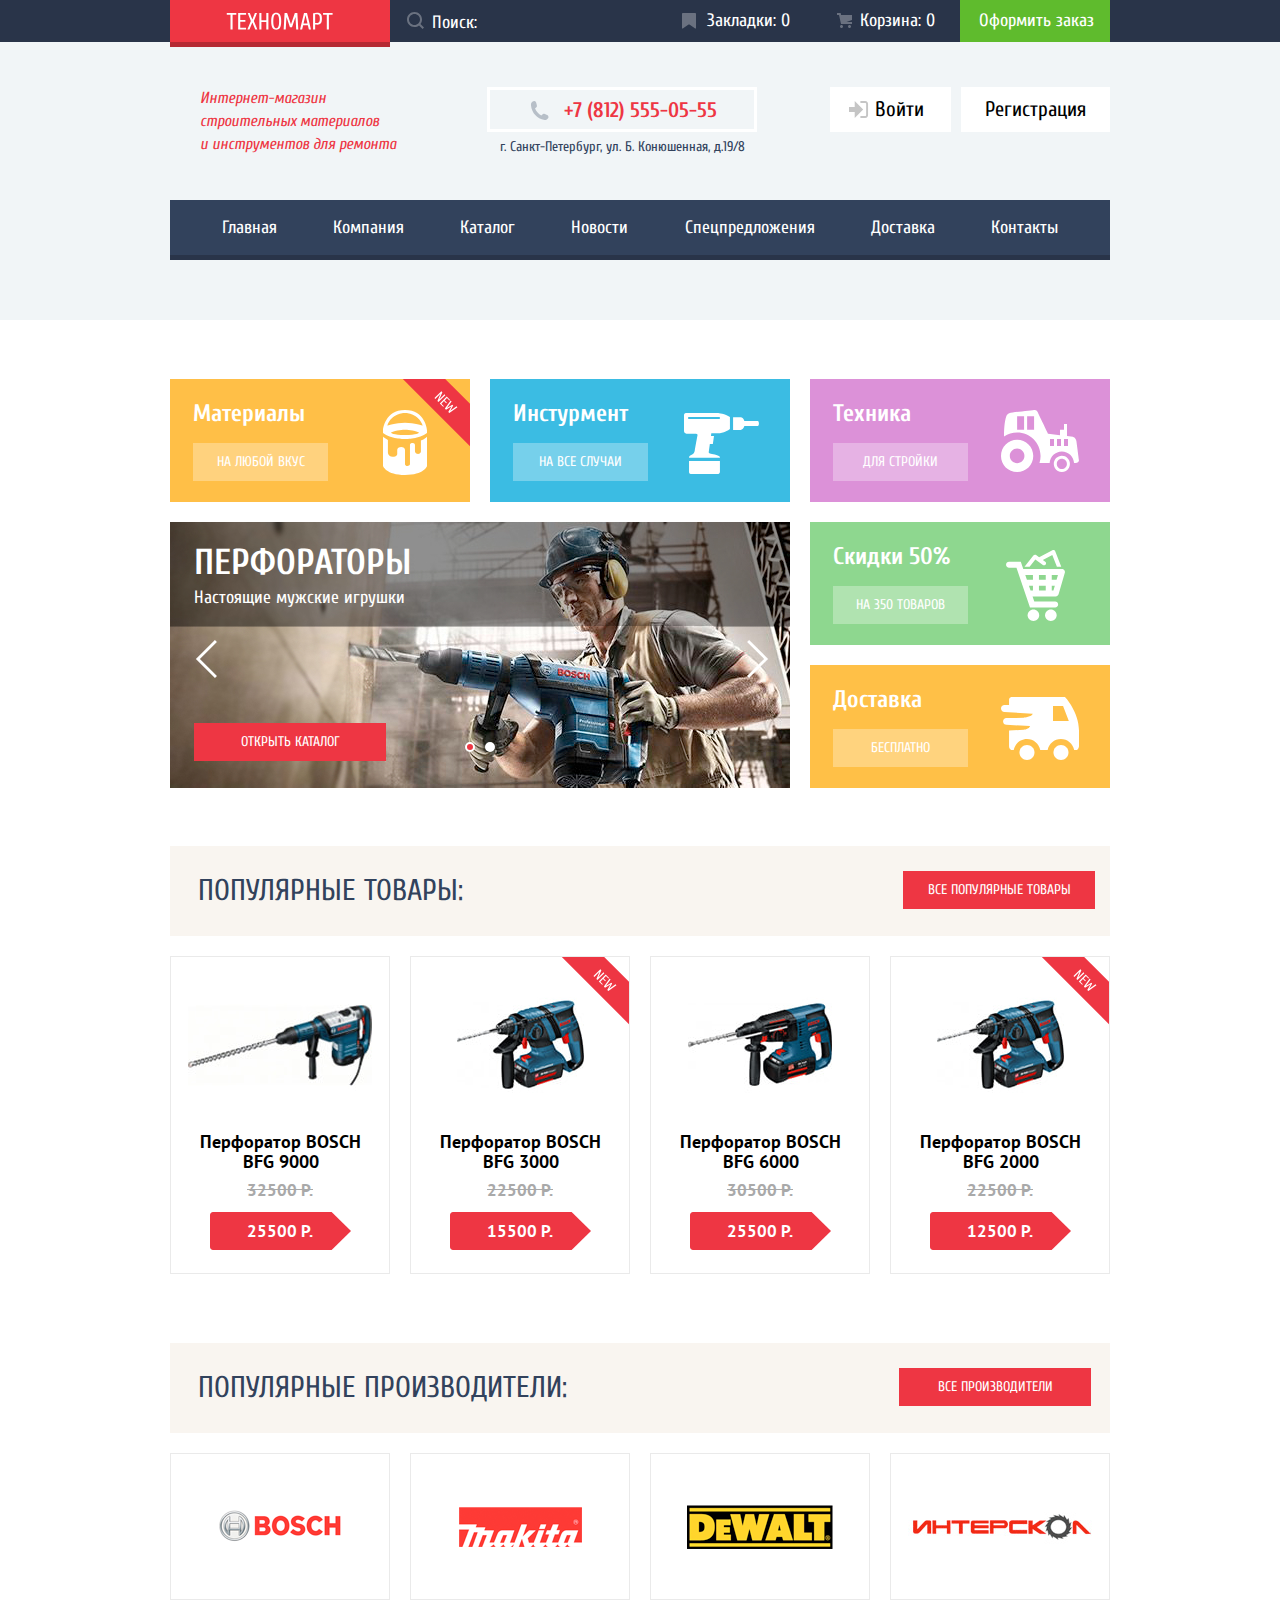
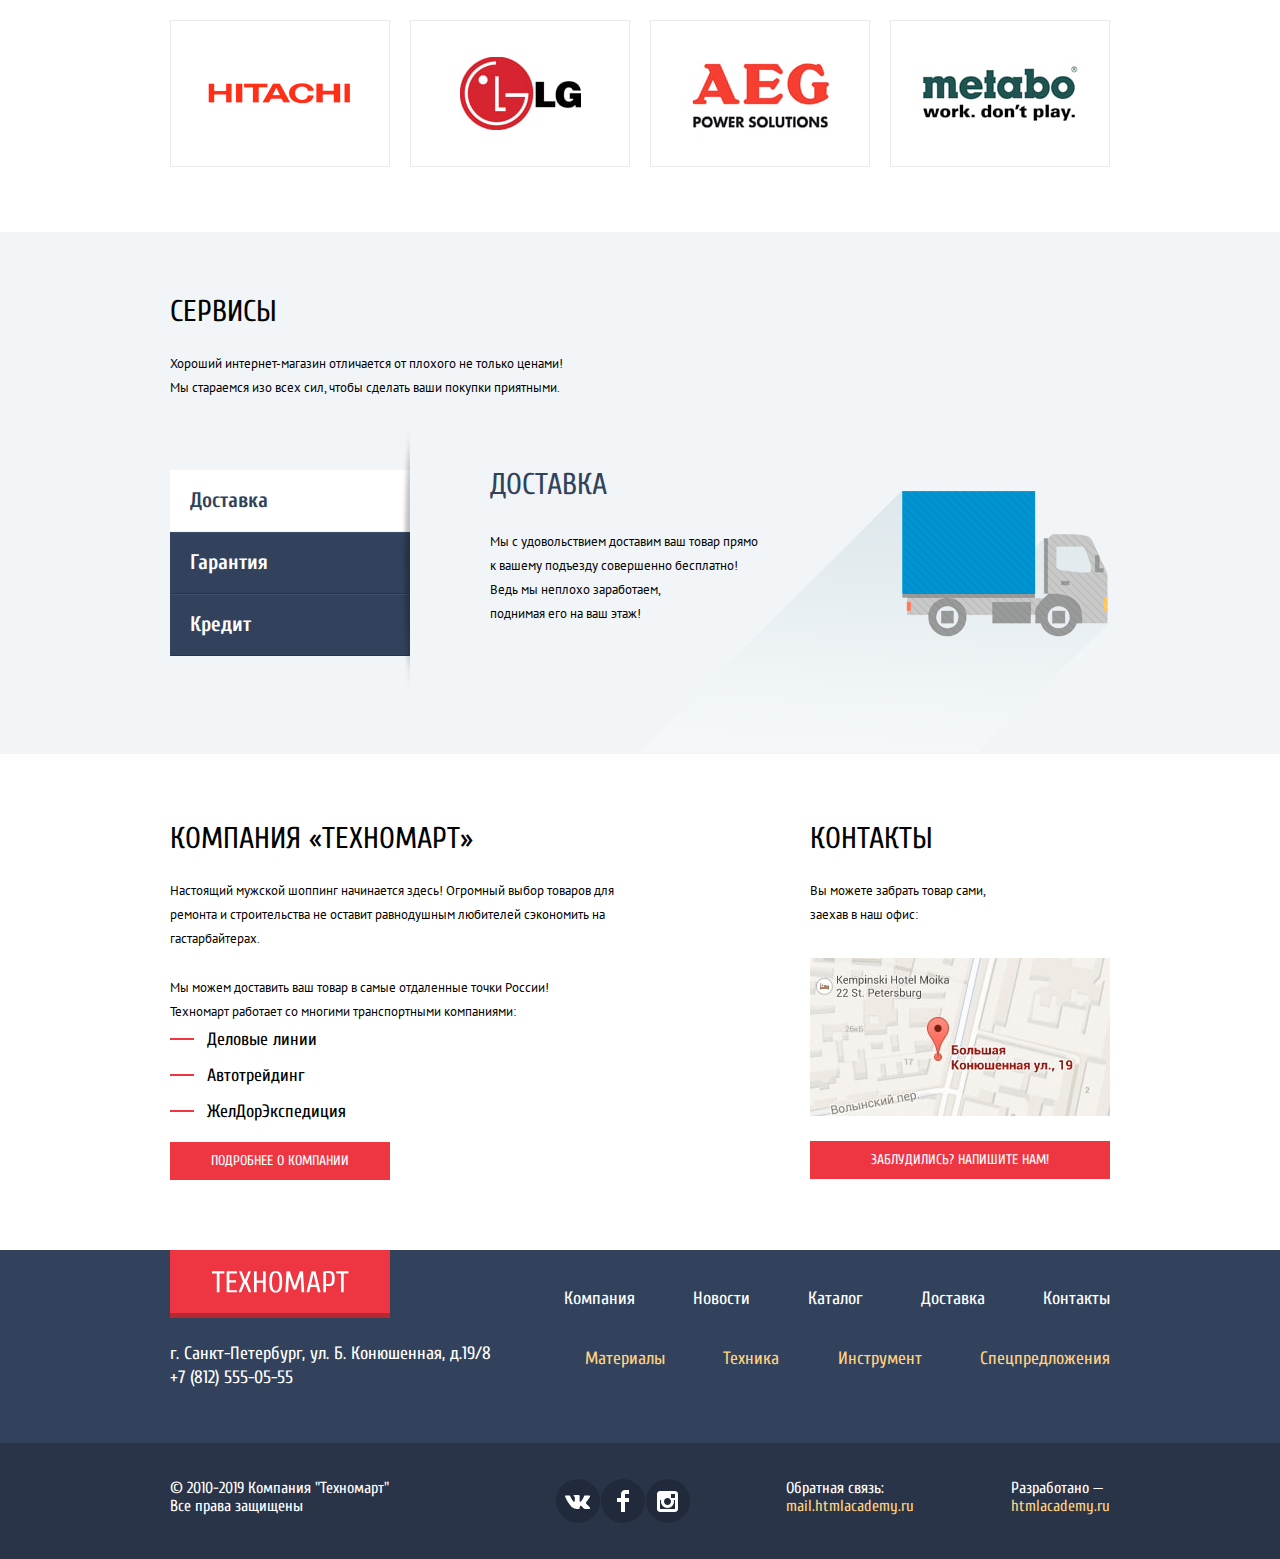
<file: index.html>
<!DOCTYPE html>
<html class="page" lang="ru">

<head>
  <meta charset="utf-8">
  <title>HTML Academy: Техномарт</title>
  <link rel="stylesheet" href="https://fonts.googleapis.com/css2?family=Cuprum:ital,wght@0,400;0,700;1,400;1,700&family=PT+Sans:wght@400;700&display=swap">
  <link href="css/normalize.css" rel="stylesheet">
  <link href="css/style.min.css" rel="stylesheet">
  <link rel="icon" href="favicon.ico">
  <link rel="icon" href="img/icon.svg" type="image/svg+xml">
  <link rel="apple-touch-icon" href="img/icon180.png">
  <link rel="manifest" href="manifest.webmanifest">
</head>

<body class="page-body">

  <header class="main-header">
    <div class="header-top-wrapper">
      <div class="main-header-top">
        <div class="logo-and-search">
          <a class="main-header-logo">
            <img src="img/logo-technomart.svg" width="107" height="17" alt="Логотип">
          </a>
          <form class="searching" action="https://echo.htmlacademy.ru/." method="POST">     
            <label class="header-search-label">      
              <input class="form-search" type="text" placeholder="Поиск:">            
              <svg class="icon-search" width="17" height="17" viewBox="0 0 17 17" xmlns="http://www.w3.org/2000/svg"><path fill-rule="evenodd" clip-rule="evenodd" d="M13.458 12.044L17 15.586L15.586 17L12.044 13.458C10.782 14.421 9.21 15 7.5 15C3.35786 15 0 11.6421 0 7.5C0 3.35786 3.35786 0 7.5 0C11.6421 0 15 3.35786 15 7.5C15.0001 9.14309 14.4581 10.7403 13.458 12.044ZM7.5 2C4.467 2 2 4.467 2 7.5C2.00331 10.5362 4.4638 12.9967 7.5 13C10.532 13 13 10.532 13 7.5C13 4.467 10.532 2 7.5 2Z" fill="white"/></svg>              
            </label> 
          </form>
        </div>
        <ul class="header-top-list reset-list">
          <li><a class="tab top-header-button" href="">Закладки: 0</a></li>
          <li><a class="cart top-header-button" href="">Корзина: 0</a></li>
          <li><a class="order" href="">Оформить заказ</a></li>
        </ul>
      </div>
    </div>
    <div class="site-info-wrapper">
      <div class="site-description-wrapper">
        <p class="site-description">
          Интернет-магазин<br>
          строительных материалов<br>
          и инструментов для ремонта
        </p>
      </div>
      <div class="header-contacts-wrapper">
        <a class="header-telephone" href="tel:+78125550555">+7 (812) 555-05-55</a>
        <p class="header-adress">г. Санкт-Петербург, ул. Б. Конюшенная, д.19/8</p>
      </div>
      <div class="header-buttons">                
        <a class="header-button enter" href="">
          <svg class="profile-icon" width="20" height="17" viewBox="0 0 20 17" fill="none" xmlns="http://www.w3.org/2000/svg"><path d="M14.1667 8.5L5.71429 0V6H0V11H5.71429V17L14.1667 8.5Z" fill="#C5C5C5"/><path d="M16.177 15.01H11.3894V17H16.177C18.2513 17 19.038 15.19 19.0618 13.974V3.028C19.038 1.811 18.2513 0 16.177 0H11.3894V1.99H16.177C16.9761 1.99 17.1218 2.671 17.1389 3.047V13.951C17.1227 14.327 16.9761 15.01 16.177 15.01Z" fill="#C5C5C5"/></svg>
          Войти
        </a>
        <a class="header-button register" href="">Регистрация</a>
      </div>
    </div>
    <nav class="main-navigation">
      <ul class="site-navigation reset-list">
        <li><a href="">Главная</a></li>
        <li><a href="">Компания</a></li>
        <li><a href="catalog.html">Каталог</a></li>
        <li><a href="">Новости</a></li>
        <li><a href="">Спецпредложения</a></li>
        <li><a href="">Доставка</a></li>
        <li><a href="">Контакты</a></li>
      </ul>
    </nav>
  </header>

  <main>
    <h1 class="container visually-hidden">Интернет-магазин "Техномарт"</h1>
    <section class="promotions container">
      <h2 class="visually-hidden">Промо-блок</h2>
      <div class="promotion-wrapper">
        <div class="promotion-item promotion-materials promotion-item-new">
          <h3 class="promotion-item-title">Материалы</h3>
          <a href="">На любой вкус</a>
        </div>
        <div class="promotion-item promotion-tools">
          <h3 class="promotion-item-title">Инстурмент</h3>
          <a href="">На все случаи</a>
        </div>
        <div class="promotion-item promotion-technics">
          <h3 class="promotion-item-title">Техника</h3>
          <a href="">Для стройки</a>
        </div>
        <div class="promotion-item promotion-discounts">
          <h3 class="promotion-item-title">Скидки 50%</h3>
          <a href="">На 350 товаров</a>
        </div>
        <div class="promotion-item promotion-delivery">
          <h3 class="promotion-item-title">Доставка</h3>
          <a href="">Бесплатно</a>
        </div>
        <div class="slider">
          <div class="slider-item slide-perforator slide-current tab-1">
            <div class="slider-main-text">
              <h3 class="promotion-slider-title">Перфораторы</h3>
              <p class="promotion-slider-text">Настоящие мужские игрушки</p>
            </div>
            <a class="button slider-catalog-button" href="catalog.html">Открыть каталог</a>
          </div>
          <div class="slider-item slide-drills tab-2">
            <div class="slider-main-text">
              <h3 class="promotion-slider-title">Дрели</h3>
              <p class="promotion-slider-text">Соседям на радость!</p>
            </div>
            <a class="button slider-catalog-button" href="catalog.html">Открыть каталог</a>
          </div>
          <div class="slider-buttons">
            <button class="slider-button button-back"><img src="img/slider-button-back.svg" width="22" height="40" alt="Назад"></button>
            <button class="slider-button button-forward"><img src="img/slider-button-forward.svg" width="22" height="40" alt="Вперед"></button>
          </div>
          <div class="slider-controls">
            <button data-slide="0" class="slider-tab current" type="button" aria-label="Первый слайд"></button>
            <button data-slide="1" class="slider-tab" type="button" aria-label="Второй слайд"></button>
          </div>
        </div>
      </div>
    </section>
    <section class="popular-products container">
      <div class="popular-products-title section-highlight">
        <h2 class="section-title">Популярные товары:</h2>
        <a class="button" href="">Все популярные товары</a>
      </div>
      <ul class="popular-products-list reset-list">
        <li class="popular-products-item">
          <a href="">
            <p class="popular-product-image">
              <img class="bfg9000" src="img/bfg9000.jpg" width="184" height="164" alt="Перфоратор BOSCH BFG 9000">
            </p>
            <h3 class="popular-products-item-title">Перфоратор BOSCH BFG 9000</h3>
            <p class="price-old">32500 Р.</p>
            <p class="price-new">25500 Р.</p>
          </a>
          <div class="buttton-catalog-group">
            <button class="button-buy" type="button">Купить</button> 
            <button class="button-in-tab" type="button">В закладки</button> 
           </div>
        </li>
        <li class="popular-products-item product-new">
          <a href="">
            <p class="popular-product-image">
              <img class="bfg3000" src="img/bfg3000.jpg" width="127" height="112" alt="Перфоратор BOSCH BFG 3000">
            </p>
            <h3 class="popular-products-item-title">Перфоратор BOSCH BFG 3000</h3>
            <p class="price-old">22500 Р.</p>
            <p class="price-new">15500 Р.</p>
          </a>
          <div class="buttton-catalog-group">
            <button class="button-buy" type="button">Купить</button> 
            <button class="button-in-tab" type="button">В закладки</button> 
           </div>
        </li>
        <li class="popular-products-item">
          <a href="">
            <p class="popular-product-image">
              <img class="bfg6000" src="img/bfg6000.jpg" width="144" height="128" alt="Перфоратор BOSCH BFG 6000">
            </p>
            <h3 class="popular-products-item-title">Перфоратор BOSCH BFG 6000</h3>
            <p class="price-old">30500 Р.</p>
            <p class="price-new">25500 Р.</p>
          </a>
          <div class="buttton-catalog-group">
            <button class="button-buy" type="button">Купить</button> 
            <button class="button-in-tab" type="button">В закладки</button> 
           </div>
        </li>
        <li class="popular-products-item product-new">
          <a href="">
            <p class="popular-product-image">
              <img class="bfg2000" src="img/bfg2000.jpg" width="127" height="112" alt="Перфоратор BOSCH BFG 2000">
            </p>
            <h3 class="popular-products-item-title">Перфоратор BOSCH BFG 2000</h3>
            <p class="price-old">22500 Р.</p>
            <p class="price-new">12500 Р.</p>
          </a>
          <div class="buttton-catalog-group">
            <button class="button-buy" type="button">Купить</button> 
            <button class="button-in-tab" type="button">В закладки</button> 
           </div>
        </li>
      </ul>
    </section>
    <section class="popular-brands container">
      <div class="popular-brands-title section-highlight">
        <h2 class="section-title">Популярные производители:</h2>
        <a class="button" href="">Все производители</a>
      </div>
      <ul class="popular-brands-list reset-list">
        <li class="popular-brands-item">
          <a href="">
            <img src="img/brand-bosch.png" width="126" height="37" alt="BOSCH">
          </a>
        </li>
        <li class="popular-brands-item">
          <a href="">
            <img src="img/brand-makita.png" width="123" height="40" alt="Makita">
          </a>
        </li>
        <li class="popular-brands-item">
          <a href="">
            <img src="img/brand-dewalt.png" width="146" height="44" alt="DeWalt">
          </a>
        </li>
        <li class="popular-brands-item">
          <a href="">
            <img src="img/brand-interskol.png" width="200" height="76" alt="Интерскол">
          </a>
        </li>
        <li class="popular-brands-item">
          <a href="">
            <img src="img/brand-hitachi.png" width="169" height="31" alt="HITACHI">
          </a>
        </li>
        <li class="popular-brands-item">
          <a href="">
            <img src="img/brand-lg.jpg" width="121" height="73" alt="LG">
          </a>
        </li>
        <li class="popular-brands-item">
          <a href="">
            <img src="img/brand-aeg.jpg" width="151" height="96" alt="AEG">
          </a>
        </li>
        <li class="popular-brands-item">
          <a href="">
            <img src="img/brand-metabo.jpg" width="204" height="69" alt="metabo">
          </a>
        </li>
      </ul>
    </section>
    <div class="services-wrapper">
      <section class="services information">
        <div class="services-info-text">
          <h2 class="information-title">СЕРВИСЫ</h2>
          <p>
            Хороший интернет-магазин отличается от плохого не только ценами!<br>
            Мы стараемся изо всех сил, чтобы сделать ваши покупки приятными.
          </p>
        </div>
        <div class="services-list-wrapper">
          <ul class="services-list reset-list">
            <li class="services-item"><button class="service-button active-service" type="button" data-tab-name="tab-1">Доставка</button></li>
            <li class="services-item"><button class="service-button" type="button" data-tab-name="tab-2">Гарантия</button></li>
            <li class="services-item"><button class="service-button" type="button" data-tab-name="tab-3">Кредит</button></li>
          </ul>
        </div>
        <div class="service-description">
          <div class="service-slide delivery-slide active-service tab-1">
            <h3 class="section-title">Доставка</h3>
            <p>
              Мы с удовольствием доставим ваш товар прямо<br>
              к вашему подъезду совершенно бесплатно!<br>
              Ведь мы неплохо заработаем,<br>
              поднимая его на ваш этаж!
            </p>
          </div>
          <div class="service-slide guarantee-slide tab-2">
            <h3 class="section-title">Гарантия</h3>
            <p>
              Если купленный у нас товар поломается или заискрит,<br>
              а также в случае пожара, спровоцированного его<br>
              возгоранием, вы всегда можете быть уверены в нашей<br>
              гарантии. Мы обменяем сгоревший товар на новый.<br>
              Дом уж восстановите как-нибудь сами.
            </p>
          </div>
          <div class="service-slide credit-slide tab-3">
            <h3 class="section-title">Кредит</h3>
            <p>
              Залезть в долговую яму стало проще!<br>
              Кредитные консультанты придут вам на помощь.
            </p>
            <button class="button credit-button" type="button">Отправить заявку</button>              
          </div>
        </div>
      </section>
    </div>
    <div class="about-us-wrapper container">
      <section class="about-us information">
        <h2 class="information-title">Компания «Техномарт»</h2>
        <p>
          Настоящий мужской шоппинг начинается здесь! Огромный выбор товаров для<br>
          ремонта и строительства не оставит равнодушным любителей сэкономить на<br>
          гастарбайтерах.
        </p>
        <p>
          Мы можем доставить ваш товар в самые отдаленные точки России!<br>
          Техномарт работает со многими транспортными компаниями:
        </p>
        <ul class="transport-companies-list reset-list">
          <li>Деловые линии</li>
          <li>Автотрейдинг</li>
          <li>ЖелДорЭкспедиция</li>
        </ul>
        <a class="button about-company" href="">Подробнее о компании</a>
      </section>
      <section class="contacts information">
        <h2 class="information-title">КОНТАКТЫ</h2>
        <p>
          Вы можете забрать товар сами,<br>
          заехав в наш офис:
        </p>
        <a class="map-image" href="">
          <img class="map" src="img/map.jpg" width="300" height="158" alt="Карта">
        </a>
        <a class="button lost" href="">ЗАБЛУДИЛИСЬ? НАПИШИТЕ НАМ!</a>
      </section>
    </div>
  </main>

  <footer class="main-footer">
    <div class="footer-top-wrapper">
      <div class="footer-top">
        <div class="footer-navigation">
          <a class="main-footer-logo">
            <img src="img/logo-technomart.svg" width="138" height="23" alt="Логотип">
          </a>
          <ul class="footer-navigation-list reset-list">
            <li class="footer-navigation-item"><a href="">Компания</a></li>
            <li class="footer-navigation-item"><a href="">Новости</a></li>
            <li class="footer-navigation-item"><a href="catalog.html">Каталог</a></li>
            <li class="footer-navigation-item"><a href="">Доставка</a></li>
            <li class="footer-navigation-item"><a href="">Контакты</a></li>
          </ul>
        </div>
        <div class="footer-adreess-number">
          <p class="footer-adress">г. Санкт-Петербург, ул. Б. Конюшенная, д.19/8</p>
          <a class="footer-telephone" href="tel:+78125550555">+7 (812) 555-05-55</a>
        </div>
        <ul class="footer-promotions-list reset-list">
          <li class="footer-promotions-item"><a href="">Материалы</a></li>
          <li class="footer-promotions-item"><a href="">Техника</a></li>
          <li class="footer-promotions-item"><a href="">Инструмент</a></li>
          <li class="footer-promotions-item"><a href="">Спецпредложения</a></li>
        </ul>
      </div>
    </div>
    <div class="footer-bottom-wrapper">
      <div class="footer-bottom">
        <section class="footer-copyright">
          <h2 class="visually-hidden">Копирайт</h2>
          <div>
            © 2010-2019 Компания "Техномарт"<br>
            Все права защищены
          </div>
        </section>
        <section class="footer-social">
          <h2 class="visually-hidden">Соцсети</h2>
          <ul class="footer-social-list reset-list">
            <li>
              <a class="social-button" href="#" aria-label="Вконтакте">
                <svg aria-hidden="true" focusable="false" width="26" height="15" viewBox="0 0 26 15" fill="none" xmlns="http://www.w3.org/2000/svg"><path d="M15.5403 11.7281C16.4609 11.4384 17.6395 13.6406 18.8943 14.4834C19.836 15.1219 20.5573 14.9841 20.5573 14.9841L23.9017 14.9372C23.9017 14.9372 25.6495 14.8322 24.8232 13.4803C24.7549 13.3678 24.3389 12.4781 22.334 10.6472C20.2376 8.73186 20.5217 9.04218 23.0456 5.73093C24.5835 3.71249 25.1988 2.47968 25.0062 1.95468C24.8213 1.44936 23.6918 1.58061 23.6918 1.58061L19.9237 1.60593C19.5568 1.60686 19.2458 1.71749 19.1042 2.08874C19.1013 2.09249 18.5062 3.65061 17.7127 4.9753C16.0362 7.77749 15.3669 7.92655 15.0896 7.75124C14.4531 7.3453 14.6139 6.1228 14.6139 5.25374C14.6139 2.5378 15.0299 1.4053 13.7992 1.1128C13.388 1.0153 13.0876 0.951552 12.0389 0.942177C10.6985 0.922489 9.56027 0.942177 8.91508 1.25061C8.48656 1.45968 8.15819 1.91811 8.35753 1.94436C8.6079 1.97718 9.1693 2.09436 9.46975 2.49374C9.8559 3.01124 9.84434 4.17093 9.84434 4.17093C9.84434 4.17093 10.0649 7.36874 9.32434 7.7653C8.8159 8.03718 8.12064 7.48218 6.62516 4.9378C5.86153 3.63655 5.28471 2.19843 5.28471 2.19843C5.28471 2.19843 5.17301 1.93124 4.97079 1.78499C4.73005 1.61155 4.39301 1.55624 4.39301 1.55624L0.816563 1.57874C0.816563 1.57874 0.27923 1.59374 0.0818227 1.82436C-0.0934366 2.02874 0.0673782 2.45061 0.0673782 2.45061C0.0673782 2.45061 2.86864 8.90155 6.04064 12.1509C8.94879 15.1341 12.2537 14.9362 12.2537 14.9362H13.7511C13.7511 14.9362 14.2027 14.8856 14.4338 14.6437C14.6495 14.4187 14.6399 13.9959 14.6399 13.9959C14.6399 13.9959 14.61 12.0187 15.5403 11.7281Z" fill="white"/></svg>
              </a>
            </li>
            <li>
              <a class="social-button" href="#" aria-label="Facebook">
                <svg aria-hidden="true" focusable="false" width="12" height="22" viewBox="0 0 12 22" fill="none" xmlns="http://www.w3.org/2000/svg"><path d="M12 4V0H8C5.79086 0 4 1.79086 4 4V8H0V12H4V22H8V12H12V8H8V4H12Z" fill="white"/></svg>
              </a>
            </li>
            <li>
              <a class="social-button" href="#" aria-label="Instagram">
                <svg aria-hidden="true" focusable="false" width="21" height="21" viewBox="0 0 21 21" fill="none" xmlns="http://www.w3.org/2000/svg"><path fill-rule="evenodd" clip-rule="evenodd" d="M3 0H18C19.65 0 21 1.35 21 3V18C21 19.65 19.65 21 18 21H3C1.35 21 0 19.65 0 18V3C0 1.35 1.35 0 3 0ZM14 10.5C14 8.57 12.43 7 10.5 7C8.57 7 7 8.57 7 10.5C7 12.43 8.57 14 10.5 14C12.43 14 14 12.43 14 10.5ZM3 18V9H4.181C4.0626 9.49127 4.00186 9.99467 4 10.5C4 14.0899 6.91015 17 10.5 17C14.0899 17 17 14.0899 17 10.5C16.9986 9.99464 16.9379 9.49118 16.819 9H18V18H3ZM14 7H18V3H14V7Z" fill="white"/></svg>
              </a>
            </li>
          </ul>
        </section>
        <section class="footer-contacts">
          <h2 class="footer-contacts-title">Обратная связь:</h2>
          <a class="footer-mail" href="mailto:mail.htmlacademy.ru">mail.htmlacademy.ru</a>
        </section>
        <section class="footer-developed-by">
          <h2 class="footer-developed-by-title">Разработано —</h2>
          <a href="https://htmlacademy.ru/intensive/htmlcss">htmlacademy.ru</a>
        </section>
      </div>
    </div>
  </footer>

  <section class="modal modal-login">
    <h2 class="visually-hidden">Обратная связь</h2>    
    <form class="name-form" action="https://echo.htmlacademy.ru" method="post">
      <div class="modal-content">
        <div class="modal-username-wrapper">
          <p class="modal-field">        
            <label for="username">Ваше имя:</label>
            <input class="modal-input-field user-field" id="username" type="text" name="username" placeholder="Имя Фамилия">
          </p>
          <p class="modal-field">          
            <label for="user-mail">Ваш e-mail:</label>
            <input class="modal-input-field mail-field" id="user-mail" type="email" name="email" placeholder="email@example.com">
          </p>
        </div>
        <div class="modal-text">          
          <label for="user-text">Текст письма:</label>
          <textarea class="text-icon modal-input-field" id="user-text" name="user-text" placeholder="В свободной форме"></textarea>
        </div>
      </div>
      <div class="modal-footer">
      <button class="button button-modal" type="submit">Отправить</button>   
      </div>   
    </form>
    <button class="modal-close" type="button" aria-label="Закрыть"></button>
  </section>

  <section class="modal modal-map">
    <h2 class="visually-hidden">Как до нас добраться</h2>
    <iframe 
        src="https://www.google.com/maps/embed?pb=!1m18!1m12!1m3!1d1998.6037999040354!2d30.322010416394033!3d59.938716271971415!2m3!1f0!2f0!3f0!3m2!1i1024!2i768!4f13.1!3m3!1m2!1s0x4696310fca5ba729%3A0xea9c53d4493c879f!2sBolshaya+Konyushennaya+ul.%2C+19%2C+Sankt-Peterburg%2C+Russia%2C+191186!5e0!3m2!1sen!2s!4v1441888483426"
        width="943" height="449" 
        allowfullscreen title="Офис компании по адресу ул. Большая Конюшенная 19/8, Санкт-Петербург">
    </iframe>
    <button class="modal-close map-close" type="button" aria-label="Закрыть"></button>
  </section>

  
  <section class="modal modal-cart">
    <h2 class="visually-hidden">Товар в корзине</h2>
    <p class="modal-cart-text">Товар добавлен в корзину!</p>
    <div class="modal-footer modal-cart-footer">
      <div class="footer-modal-buttons">
        <button class="button" type="submit">Оформить заказ</button>  
        <button class="button continue-shopping" type="button">Продолжить покупки</button>
      </div>   
    </div>   
    <button class="modal-close modal-cart-close" type="button" aria-label="Закрыть"></button>
  </section>

  
  <script src="js/script.min.js"></script>

</body>

</html>
</file>
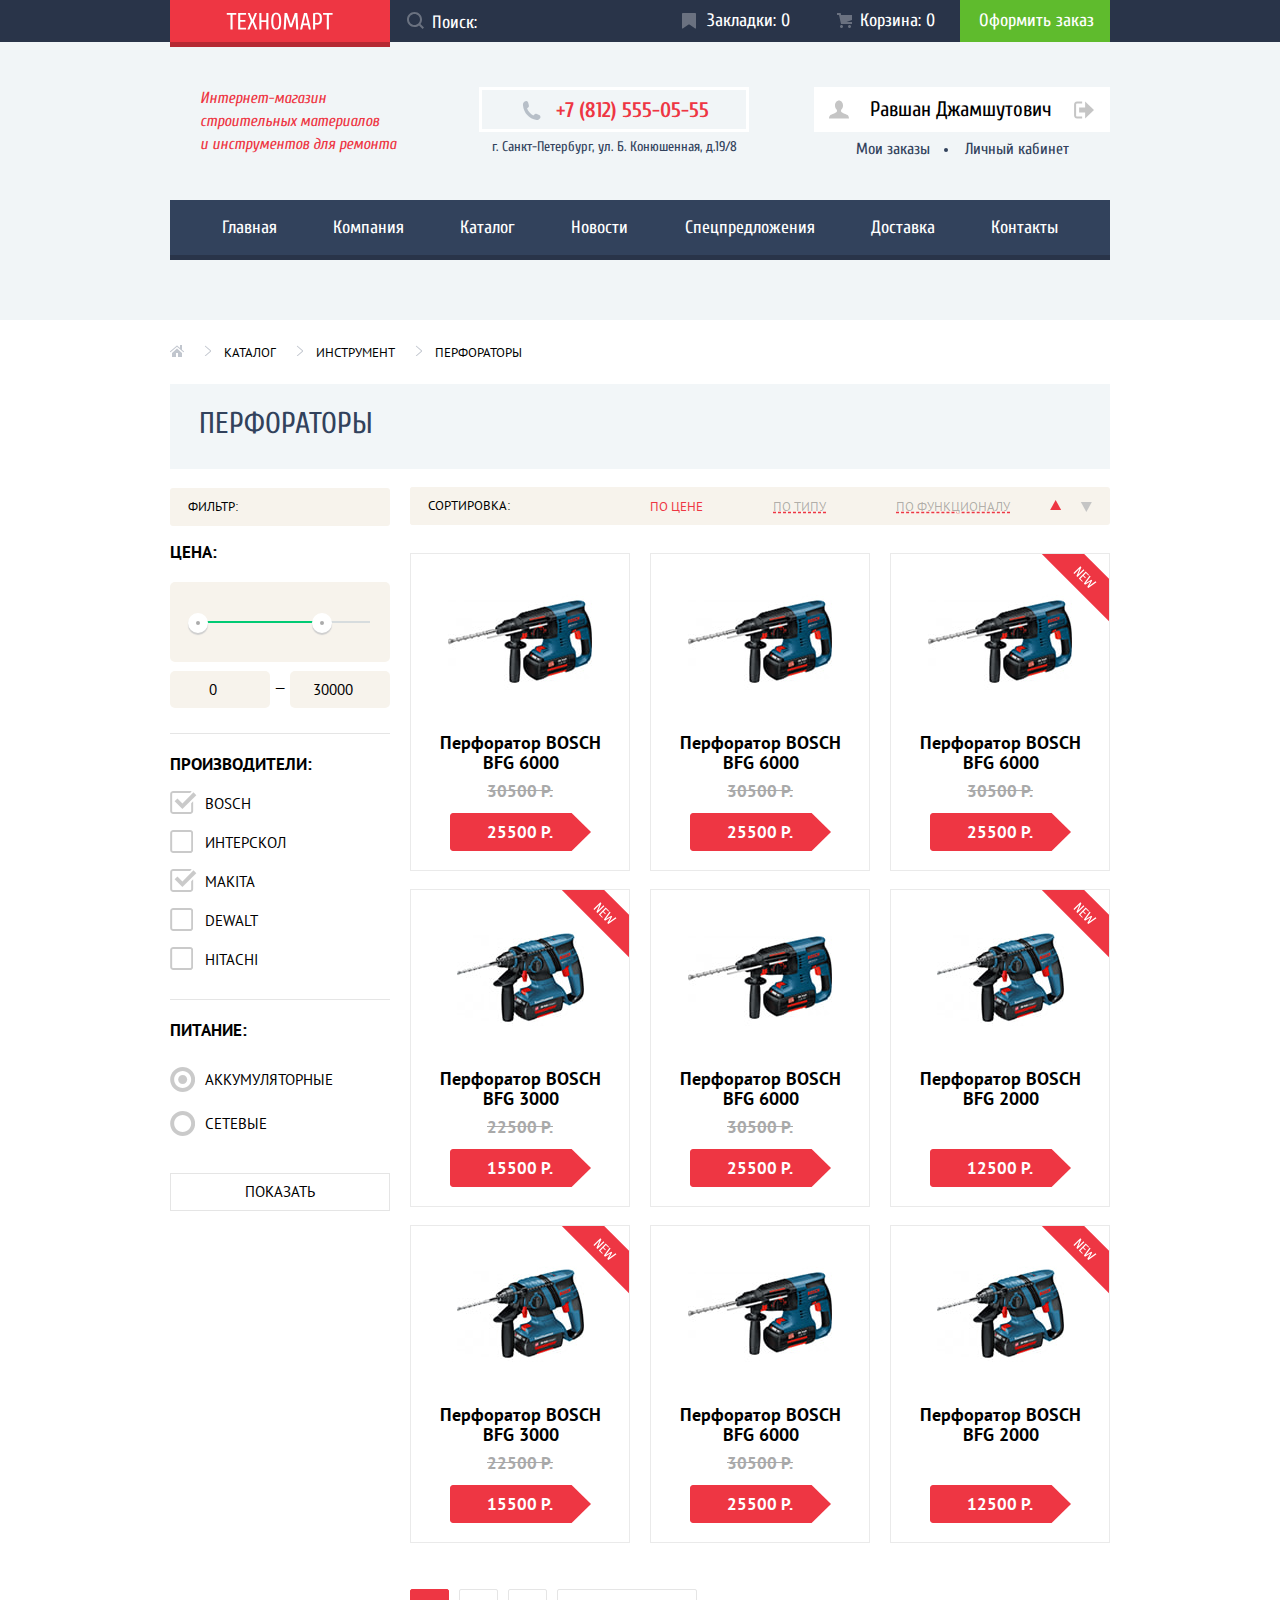
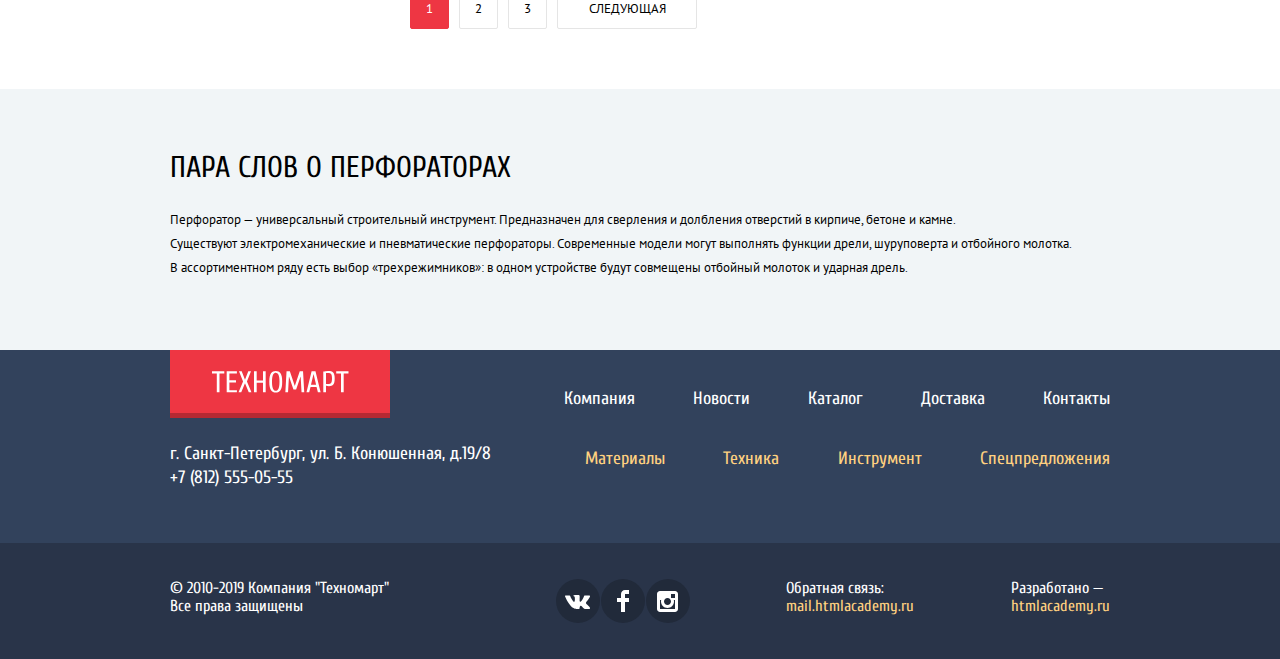
<file: catalog.html>
<!DOCTYPE html>
<html class="page" lang="ru">

<head>
  <meta charset="utf-8">
  <title>Каталог интернет-магазина "Техномарт"</title>
  <link rel="stylesheet" href="https://fonts.googleapis.com/css2?family=Cuprum:ital,wght@0,400;0,700;1,400;1,700&family=PT+Sans:wght@400;700&display=swap">
  <link href="css/normalize.css" rel="stylesheet">
  <link href="css/style.min.css" rel="stylesheet">
  <link rel="icon" href="favicon.ico">
  <link rel="icon" href="img/icon.svg" type="image/svg+xml">
  <link rel="apple-touch-icon" href="img/icon180.png">
  <link rel="manifest" href="manifest.webmanifest">
</head>

<body class="page-body">

  <header class="main-header">
    <div class="header-top-wrapper">
      <div class="main-header-top">
        <div class="logo-and-search">
          <a class="main-header-logo" href="index.html" aria-label="На главную страницу">
            <img src="img/logo-technomart.svg" width="107" height="17" alt="Логотип">
          </a>
          <form class="searching" action="https://echo.htmlacademy.ru/." method="POST">
            <label class="header-search-label">      
              <input class="form-search" type="text" placeholder="Поиск:">            
              <svg class="icon-search" width="17" height="17" viewBox="0 0 17 17" xmlns="http://www.w3.org/2000/svg"><path fill-rule="evenodd" clip-rule="evenodd" d="M13.458 12.044L17 15.586L15.586 17L12.044 13.458C10.782 14.421 9.21 15 7.5 15C3.35786 15 0 11.6421 0 7.5C0 3.35786 3.35786 0 7.5 0C11.6421 0 15 3.35786 15 7.5C15.0001 9.14309 14.4581 10.7403 13.458 12.044ZM7.5 2C4.467 2 2 4.467 2 7.5C2.00331 10.5362 4.4638 12.9967 7.5 13C10.532 13 13 10.532 13 7.5C13 4.467 10.532 2 7.5 2Z" fill="white"/></svg>              
            </label>
          </form>
        </div>
        <ul class="header-top-list reset-list">
          <li><a class="tab top-header-button" href="">Закладки: 0</a></li>
          <li><a class="cart top-header-button" href="">Корзина: 0</a></li>
          <li><a class="order" href="">Оформить заказ</a></li>
        </ul>
      </div>
    </div>
    <div class="site-info-wrapper">
      <div class="site-description-wrapper">
        <p class="site-description">
          Интернет-магазин<br>
          строительных материалов<br>
          и инструментов для ремонта
        </p>
      </div>
      <div class="header-contacts-wrapper">
        <a class="header-telephone" href="tel:+78125550555">+7 (812) 555-05-55</a>
        <p class="header-adress">г. Санкт-Петербург, ул. Б. Конюшенная, д.19/8</p>
      </div>
      <div class="profile-section">
        <div class="profile">
          <a class="header-button client-name" href=""><svg class="profile-icon" width="20" height="19" viewBox="0 0 20 19" fill="none" xmlns="http://www.w3.org/2000/svg"><path d="M17.881 14.666C15.737 13.931 13.625 13 12.674 12.276C12.017 11.775 11.904 10.658 12.157 9.861C13.275 8.958 14.021 7.384 14.021 5.583C14.021 2.776 12.221 0.5 10 0.5C7.77902 0.5 5.97901 2.776 5.97901 5.583C5.97901 7.384 6.72501 8.957 7.84201 9.86C8.09501 10.658 7.98302 11.775 7.32502 12.276C6.37502 13 4.26201 13.93 2.11801 14.666C-0.0259852 15.402 1.48343e-05 18.5 1.48343e-05 18.5H20C20 18.5 20.025 15.401 17.881 14.666Z" fill="#C5C5C5" /></svg>
            Равшан Джамшутович</a>
          <a class="header-button profile-exit" href="" aria-label="Выход из профиля"><svg class="profile-icon" width="20" height="18" viewBox="0 0 20 18" fill="none" xmlns="http://www.w3.org/2000/svg"><path d="M20 9L11.125 0.5V6.5H5.125V11.5H11.125V17.5L20 9Z" fill="#C5C5C5" /><path d="M2.10601 14.452V3.548C2.12401 3.172 2.27701 2.491 3.11601 2.491H8.14301V0.5H3.11601C0.938006 0.5 0.112006 2.31 0.0870056 3.527V14.473C0.112006 15.689 0.938006 17.5 3.11601 17.5H8.14301V15.51H3.11601C2.27701 15.51 2.12401 14.827 2.10601 14.452Z" fill="#C5C5C5" /></svg></a>
        </div>
        <div class="personal-data-buttons">
          <a class="my-cart personal-data" href="">Мои заказы</a>
          <a class="personal-login personal-data" href="">Личный кабинет</a>
        </div>
      </div>
    </div>
    <nav class="main-navigation">
      <ul class="site-navigation reset-list">
        <li><a href="index.html">Главная</a></li>
        <li><a href="">Компания</a></li>
        <li><a href="catalog.html">Каталог</a></li>
        <li><a href="">Новости</a></li>
        <li><a href="">Спецпредложения</a></li>
        <li><a href="">Доставка</a></li>
        <li><a href="">Контакты</a></li>
      </ul>
    </nav>
  </header>

  <main>
    <div class="catalog-wrapper container">
      <ul class="breadcrumbs reset-list">
        <li class="breadcrumbs-item">
          <a href="index.html" aria-label="На главную страницу"><svg width="14" height="12" viewBox="0 0 14 12" fill="none" xmlns="http://www.w3.org/2000/svg"><path d="M2 7.99999V12H6V7.99999H8V12H12V7.99999L7 3.51599L2 7.99999Z" fill="#C1C6CE" /><path d="M13.831 6.365L12 4.751V0H9.99998V2.987L7.33198 0.635C7.31198 0.618 7.28898 0.612 7.26798 0.598C7.24294 0.579705 7.21614 0.56396 7.18798 0.551C7.15708 0.540195 7.12529 0.532163 7.09298 0.527C7.06198 0.521 7.03198 0.515 6.99998 0.515C6.96898 0.515 6.93898 0.521 6.90798 0.527C6.87551 0.531919 6.84366 0.5403 6.81298 0.552C6.78498 0.563 6.75998 0.581 6.73298 0.598C6.71198 0.612 6.68798 0.618 6.66898 0.635L0.170976 6.365C0.0162401 6.50291 -0.0375953 6.72187 0.0355474 6.9158C0.10869 7.10974 0.293707 7.23862 0.500976 7.24C0.622907 7.24035 0.740711 7.19586 0.831976 7.115L6.99998 1.677L13.169 7.115C13.3778 7.27913 13.6784 7.25178 13.8542 7.05265C14.0299 6.85352 14.0198 6.55183 13.831 6.365Z" fill="#C1C6CE" /></svg></a>
        </li>
        <li class="breadcrumbs-item">
          <a href="catalog.html">Каталог</a>
        </li>
        <li class="breadcrumbs-item">
          <a href="">Инструмент</a>
        </li>
        <li class="breadcrumbs-item">
          <a>Перфораторы</a>
        </li>
      </ul>
      <div class="catalog-title">
        <h1 class="section-title">Перфораторы</h1>
      </div>
      <section class="filters">
        <h2 class="filters-title">Фильтр:</h2>
        <form class="filter" method="get" action="https://echo.htmlacademy.ru" target="_blank">
          <fieldset>
            <legend>Цена:</legend>
            <div class="range-filter">
              <div class="range-controls">
                <div class="scale">
                  <div class="bar"></div>
                </div>
                <div class="toggle toggle-min" tabindex="0"></div>
                <div class="toggle toggle-max" tabindex="0"></div>
              </div>
              <div class="price-controls">
                <label class="price-min">
                  <input type="number" name="price-min" min="0" max="40000" value="0">
                </label>
                <div class="bar-line">—</div>
                <label class="price-max">
                  <input type="number" name="price-max" min="0" max="40000" value="30000">
                </label>
              </div>
            </div>
          </fieldset>
          <fieldset>
            <legend>Производители:</legend>
            <ul class="brands-filter reset-list">
              <li class="filter-option filter-checkbox">
                <input 
                    class="filter-input-checkbox filter-input visually-hidden" 
                    type="checkbox" name="bosch" 
                    id="bosch" 
                    checked
                >
                <label for="bosch">BOSCH</label>
              </li>
              <li class="filter-option filter-checkbox">
                <input 
                    class="filter-input-checkbox filter-input visually-hidden" 
                    type="checkbox" name="interskol" 
                    id="interskol"
                >
                <label for="interskol">ИНТЕРСКОЛ</label>
              </li>
              <li class="filter-option filter-checkbox">
                <input 
                    class="filter-input-checkbox filter-input visually-hidden" 
                    type="checkbox" name="makita" 
                    id="makita" 
                    checked
                >
                <label for="makita">MAKITA</label>
              </li>
              <li class="filter-option filter-checkbox">
                <input 
                    class="filter-input-checkbox filter-input visually-hidden" 
                    type="checkbox" name="dewalt" 
                    id="dewalt"
                >
                <label for="dewalt">DEWALT</label>
              </li>
              <li class="filter-option filter-checkbox">
                <input 
                    class="filter-input-checkbox filter-input visually-hidden" 
                    type="checkbox" name="hitachi" 
                    id="hitachi"
                >
                <label for="hitachi">HITACHI</label>
              </li>
            </ul>
          </fieldset>
          <fieldset>
            <legend>Питание:</legend>
            <ul class="reset-list">
              <li class="filter-option filter-radio">
                <input 
                    class="filter-input-radio filter-input visually-hidden" 
                    type="radio" name="product-group" 
                    value="accumulator" 
                    id="accumulator" 
                    checked
                >
                <label for="accumulator">Аккумуляторные</label>
              </li>
              <li class="filter-option filter-radio">
                <input 
                    class="filter-input-radio filter-input visually-hidden" 
                    type="radio" name="product-group" 
                    value="cabel" 
                    id="cabel"
                >
                <label for="cabel">Сетевые</label>
              </li>
            </ul>
          </fieldset>
          <button class="button-filters" type="submit">Показать</button>
        </form>
      </section>
      <section class="catalog">
        <div class="sort">
          <h2 class="filters-title">Сортировка:</h2>
          <ul class="sort-list reset-list">
            <li><button class="sort-list-button sort-active-button" type="button">ПО ЦЕНЕ</button></li>
            <li><button class="sort-list-button" type="button">ПО ТИПУ</button></li>
            <li><button class="sort-list-button" type="button">ПО ФУНКЦИОНАЛУ</button></li>
            <li>
              <button class="sort-list-button icon-down" type="button" aria-label="Сортировка по возрастанию">
                <svg class="sort-down sort-active-button" width="12" height="10" viewBox="0 0 12 10" fill="none" xmlns="http://www.w3.org/2000/svg"><path d="M5.66241 0L11.1624 10L0.162415 10" fill="#C5C5C5" /></svg>
              </button>
            </li>
            <li>
              <button class="sort-list-button icon-up" type="button" aria-label="Сортировка по убыванию">
                <svg class="sort-up" width="12" height="10" viewBox="0 0 12 10" fill="none" xmlns="http://www.w3.org/2000/svg"><path d="M5.66241 0L11.1624 10L0.162415 10" fill="#C5C5C5" /></svg>
              </button>
            </li>
          </ul>
        </div>
        <h2 class="visually-hidden">Список перфораторов</h2>
        <ul class="catalog-list reset-list">
          <li class="catalog-item">
            <a href="">
              <p class="catalog-item-image">
                <img src="img/bfg6000.jpg" width="144" height="128" alt="Перфоратор BOSCH BFG 6000">
              </p>
              <h3 class="catalog-item-title">Перфоратор BOSCH BFG 6000</h3>
              <p class="price-old">30500 Р.</p>
              <p class="price-new">25500 Р.</p>
            </a>
            <div class="buttton-catalog-group">
             <button class="button-buy" type="button">Купить</button> 
             <button class="button-in-tab" type="button">В закладки</button> 
            </div>
          </li>
          <li class="catalog-item">
            <a href="">
              <p class="catalog-item-image">
                <img src="img/bfg6000.jpg" width="144" height="128" alt="Перфоратор BOSCH BFG 6000">
              </p>
              <h3 class="catalog-item-title">Перфоратор BOSCH BFG 6000</h3>
              <p class="price-old">30500 Р.</p>
              <p class="price-new">25500 Р.</p>
            </a>
            <div class="buttton-catalog-group">
              <button class="button-buy" type="button">Купить</button> 
              <button class="button-in-tab" type="button">В закладки</button> 
             </div>
          </li>
          <li class="catalog-item product-new">
            <a href="">
              <p class="catalog-item-image">
                <img src="img/bfg6000.jpg" width="144" height="128" alt="Перфоратор BOSCH BFG 6000">
              </p>
              <h3 class="catalog-item-title">Перфоратор BOSCH BFG 6000</h3>
              <p class="price-old">30500 Р.</p>
              <p class="price-new">25500 Р.</p>
            </a>
            <div class="buttton-catalog-group">
              <button class="button-buy" type="button">Купить</button> 
              <button class="button-in-tab" type="button">В закладки</button> 
             </div>
          </li>
          <li class="catalog-item product-new">
            <a href="">
              <p class="catalog-item-image">
                <img src="img/bfg3000.jpg" width="127" height="112" alt="Перфоратор BOSCH BFG 3000">
              </p>
              <h3 class="catalog-item-title">Перфоратор BOSCH BFG 3000</h3>
              <p class="price-old">22500 Р.</p>
              <p class="price-new">15500 Р.</p>
            </a>
            <div class="buttton-catalog-group">
              <button class="button-buy" type="button">Купить</button> 
              <button class="button-in-tab" type="button">В закладки</button> 
             </div>
          </li>
          <li class="catalog-item">
            <a href="">
              <p class="catalog-item-image">
                <img src="img/bfg6000.jpg" width="144" height="128" alt="Перфоратор BOSCH BFG 6000">
              </p>
              <h3 class="catalog-item-title">Перфоратор BOSCH BFG 6000</h3>
              <p class="price-old">30500 Р.</p>
              <p class="price-new">25500 Р.</p>
            </a>
            <div class="buttton-catalog-group">
              <button class="button-buy" type="button">Купить</button> 
              <button class="button-in-tab" type="button">В закладки</button> 
             </div>
          </li>
          <li class="catalog-item product-new">
            <a href="">
              <p class="catalog-item-image">
                <img src="img/bfg2000.jpg" width="127" height="112" alt="Перфоратор BOSCH BFG 2000">
              </p>
              <h3 class="catalog-item-title">Перфоратор BOSCH BFG 2000</h3>
              <p class="price-old"></p>
              <p class="price-new">12500 Р.</p>
            </a>
            <div class="buttton-catalog-group">
              <button class="button-buy" type="button">Купить</button> 
              <button class="button-in-tab" type="button">В закладки</button> 
             </div>
          </li>
          <li class="catalog-item product-new">
            <a href="">
              <p class="catalog-item-image">
                <img src="img/bfg3000.jpg" width="127" height="112" alt="Перфоратор BOSCH BFG 3000">
              </p>
              <h3 class="catalog-item-title">Перфоратор BOSCH BFG 3000</h3>
              <p class="price-old">22500 Р.</p>
              <p class="price-new">15500 Р.</p>
            </a>
            <div class="buttton-catalog-group">
              <button class="button-buy" type="button">Купить</button> 
              <button class="button-in-tab" type="button">В закладки</button> 
             </div>
          </li>
          <li class="catalog-item">
            <a href="">
              <p class="catalog-item-image">
                <img src="img/bfg6000.jpg" width="144" height="128" alt="Перфоратор BOSCH BFG 6000">
              </p>
              <h3 class="catalog-item-title">Перфоратор BOSCH BFG 6000</h3>
              <p class="price-old">30500 Р.</p>
              <p class="price-new">25500 Р.</p>
            </a>
            <div class="buttton-catalog-group">
              <button class="button-buy" type="button">Купить</button> 
              <button class="button-in-tab" type="button">В закладки</button> 
             </div>
          </li>
          <li class="catalog-item product-new">
            <a href="">
              <p class="catalog-item-image">
                <img src="img/bfg2000.jpg" width="127" height="112" alt="Перфоратор BOSCH BFG 2000">
              </p>
              <h3 class="catalog-item-title">Перфоратор BOSCH BFG 2000</h3>
              <p class="price-old"></p>
              <p class="price-new">12500 Р.</p>
            </a>
            <div class="buttton-catalog-group">
              <button class="button-buy" type="button">Купить</button> 
              <button class="button-in-tab" type="button">В закладки</button> 
             </div>
          </li>
        </ul>
        <ul class="pagination-list reset-list">
          <li class="pagination-item pagination-item-current">
            <a aria-label="Первая страница каталога">1</a>
          </li>
          <li class="pagination-item">
            <a href="" aria-label="Вторая страница каталога">2</a>
          </li>
          <li class="pagination-item">
            <a href="" aria-label="Третья страница каталога">3</a>
          </li>
          <li class="pagination-item pagination-next">
            <a href="" aria-label="Следующая страница каталога">Следующая</a>
          </li>
        </ul>
      </section>
    </div>
    <div class="about-drills-wrapper">
      <section class="about-drills information">
        <h2 class="information-title">ПАРА СЛОВ О ПЕРФОРАТОРАХ</h2>
        <p>
          Перфоратор — универсальный строительный инструмент. Предназначен для сверления и долбления отверстий в
          кирпиче, бетоне и камне.<br>
          Существуют электромеханические и пневматические перфораторы. Современные модели могут выполнять функции
          дрели, шуруповерта и отбойного молотка.<br>
          В ассортиментном ряду есть выбор «трехрежимников»: в одном устройстве будут совмещены отбойный молоток и
          ударная дрель.
        </p>
      </section>
    </div>
  </main>

  <footer class="main-footer">
    <div class="footer-top-wrapper">
      <div class="footer-top">
        <div class="footer-navigation">
          <a class="main-footer-logo" href="index.html" aria-label="На главную страницу">
            <img src="img/logo-technomart.svg" width="138" height="23" alt="Логотип">
          </a>
          <ul class="footer-navigation-list reset-list">
            <li class="footer-navigation-item"><a href="">Компания</a></li>
            <li class="footer-navigation-item"><a href="">Новости</a></li>
            <li class="footer-navigation-item"><a href="">Каталог</a></li>
            <li class="footer-navigation-item"><a href="">Доставка</a></li>
            <li class="footer-navigation-item"><a href="">Контакты</a></li>
          </ul>
        </div>
        <div class="footer-adreess-number">
          <p class="footer-adress">г. Санкт-Петербург, ул. Б. Конюшенная, д.19/8</p>
          <a class="footer-telephone" href="tel:+78125550555">+7 (812) 555-05-55</a>
        </div>
        <ul class="footer-promotions-list reset-list">
          <li class="footer-promotions-item"><a href="">Материалы</a></li>
          <li class="footer-promotions-item"><a href="">Техника</a></li>
          <li class="footer-promotions-item"><a href="">Инструмент</a></li>
          <li class="footer-promotions-item"><a href="">Спецпредложения</a></li>
        </ul>
      </div>
    </div>
    <div class="footer-bottom-wrapper">
      <div class="footer-bottom">
        <section class="footer-copyright">
          <h2 class="visually-hidden">Копирайт</h2>
          <div>
            © 2010-2019 Компания "Техномарт"<br>
            Все права защищены
          </div>
        </section>
        <section class="footer-social">
          <h2 class="visually-hidden">Соцсети</h2>
          <ul class="footer-social-list reset-list">
            <li>
              <a class="social-button" href="#" aria-label="Вконтакте">
                <svg aria-hidden="true" focusable="false" width="26" height="15" viewBox="0 0 26 15" fill="none" xmlns="http://www.w3.org/2000/svg"><path d="M15.5403 11.7281C16.4609 11.4384 17.6395 13.6406 18.8943 14.4834C19.836 15.1219 20.5573 14.9841 20.5573 14.9841L23.9017 14.9372C23.9017 14.9372 25.6495 14.8322 24.8232 13.4803C24.7549 13.3678 24.3389 12.4781 22.334 10.6472C20.2376 8.73186 20.5217 9.04218 23.0456 5.73093C24.5835 3.71249 25.1988 2.47968 25.0062 1.95468C24.8213 1.44936 23.6918 1.58061 23.6918 1.58061L19.9237 1.60593C19.5568 1.60686 19.2458 1.71749 19.1042 2.08874C19.1013 2.09249 18.5062 3.65061 17.7127 4.9753C16.0362 7.77749 15.3669 7.92655 15.0896 7.75124C14.4531 7.3453 14.6139 6.1228 14.6139 5.25374C14.6139 2.5378 15.0299 1.4053 13.7992 1.1128C13.388 1.0153 13.0876 0.951552 12.0389 0.942177C10.6985 0.922489 9.56027 0.942177 8.91508 1.25061C8.48656 1.45968 8.15819 1.91811 8.35753 1.94436C8.6079 1.97718 9.1693 2.09436 9.46975 2.49374C9.8559 3.01124 9.84434 4.17093 9.84434 4.17093C9.84434 4.17093 10.0649 7.36874 9.32434 7.7653C8.8159 8.03718 8.12064 7.48218 6.62516 4.9378C5.86153 3.63655 5.28471 2.19843 5.28471 2.19843C5.28471 2.19843 5.17301 1.93124 4.97079 1.78499C4.73005 1.61155 4.39301 1.55624 4.39301 1.55624L0.816563 1.57874C0.816563 1.57874 0.27923 1.59374 0.0818227 1.82436C-0.0934366 2.02874 0.0673782 2.45061 0.0673782 2.45061C0.0673782 2.45061 2.86864 8.90155 6.04064 12.1509C8.94879 15.1341 12.2537 14.9362 12.2537 14.9362H13.7511C13.7511 14.9362 14.2027 14.8856 14.4338 14.6437C14.6495 14.4187 14.6399 13.9959 14.6399 13.9959C14.6399 13.9959 14.61 12.0187 15.5403 11.7281Z" fill="white"/></svg>
              </a>
            </li>
            <li>
              <a class="social-button" href="#" aria-label="Facebook">
                <svg aria-hidden="true" focusable="false" width="12" height="22" viewBox="0 0 12 22" fill="none" xmlns="http://www.w3.org/2000/svg"><path d="M12 4V0H8C5.79086 0 4 1.79086 4 4V8H0V12H4V22H8V12H12V8H8V4H12Z" fill="white"/></svg>
              </a>
            </li>
            <li>
              <a class="social-button" href="#" aria-label="Instagram">
                <svg aria-hidden="true" focusable="false" width="21" height="21" viewBox="0 0 21 21" fill="none" xmlns="http://www.w3.org/2000/svg"><path fill-rule="evenodd" clip-rule="evenodd" d="M3 0H18C19.65 0 21 1.35 21 3V18C21 19.65 19.65 21 18 21H3C1.35 21 0 19.65 0 18V3C0 1.35 1.35 0 3 0ZM14 10.5C14 8.57 12.43 7 10.5 7C8.57 7 7 8.57 7 10.5C7 12.43 8.57 14 10.5 14C12.43 14 14 12.43 14 10.5ZM3 18V9H4.181C4.0626 9.49127 4.00186 9.99467 4 10.5C4 14.0899 6.91015 17 10.5 17C14.0899 17 17 14.0899 17 10.5C16.9986 9.99464 16.9379 9.49118 16.819 9H18V18H3ZM14 7H18V3H14V7Z" fill="white"/></svg>
              </a>
            </li>
          </ul>
        </section>
        <section class="footer-contacts">
          <h2 class="footer-contacts-title">Обратная связь:</h2>
          <a class="footer-mail" href="mailto:mail.htmlacademy.ru">mail.htmlacademy.ru</a>
        </section>
        <section class="footer-developed-by">
          <h2 class="footer-developed-by-title">Разработано —</h2>
          <a href="https://htmlacademy.ru/intensive/htmlcss">htmlacademy.ru</a>
        </section>
      </div>
    </div>
  </footer>

  <section class="modal modal-cart">
    <h2 class="visually-hidden">Товар в корзине</h2>
    <p class="modal-cart-text">Товар добавлен в корзину!</p>
    <div class="modal-footer modal-cart-footer">
      <div class="footer-modal-buttons">
        <button class="button" type="submit">Оформить заказ</button>  
        <button class="button continue-shopping" type="button">Продолжить покупки</button>
      </div>   
    </div>   
    <button class="modal-close modal-cart-close" type="button" aria-label="Закрыть"></button>
  </section>

  <script src="js/script.min.js"></script>

</body>

</html>
</file>
<file: css/style.min.css>
@-webkit-keyframes bounce{0%{-webkit-transform:translateY(-2000px);transform:translateY(-2000px)}70%{-webkit-transform:translateY(30px);transform:translateY(30px)}90%{-webkit-transform:translateY(-10px);transform:translateY(-10px)}to{-webkit-transform:translateY(0);transform:translateY(0)}}@keyframes bounce{0%{-webkit-transform:translateY(-2000px);transform:translateY(-2000px)}70%{-webkit-transform:translateY(30px);transform:translateY(30px)}90%{-webkit-transform:translateY(-10px);transform:translateY(-10px)}to{-webkit-transform:translateY(0);transform:translateY(0)}}@-webkit-keyframes shake{0%,to{-webkit-transform:translateX(0);transform:translateX(0)}10%,30%,50%,70%,90%{-webkit-transform:translateX(-10px);transform:translateX(-10px)}20%,40%,60%,80%{-webkit-transform:translateX(10px);transform:translateX(10px)}}@keyframes shake{0%,to{-webkit-transform:translateX(0);transform:translateX(0)}10%,30%,50%,70%,90%{-webkit-transform:translateX(-10px);transform:translateX(-10px)}20%,40%,60%,80%{-webkit-transform:translateX(10px);transform:translateX(10px)}}:root{--text-black:#000000;--section-titles-background:#32425c;--text-white:#ffffff;--accent-color:#ee3643;--hover-button:#ca2c37;--active-button:#ba2732;--footer-accent-color:#ffd180;--order-buy-background:#63a63e;--hover-order-buy:#5fbb2d;--active-button-buy:#518534;--active-header-background:#c5c5c5;--background-header-top:#293449;--active-header-top:#161d29;--active-site-navigation:#1d2739;--border-color:#eaeaea;--background-section-title:#f9f5f0;--old-price-background:#a9a9a9;--background-main-footer:#f1f5f7;--background-filters-sort:#F7F3EC;--social-button-background:#212A3A;--background-materials:#FFBF47;--background-tools:#3BBCE3;--background-technics:#DC91D8;--background-discounts:#8ED78F;--background-delivery:#FFC047;--background-catalog-title:#F2F6F8;--icon-enter:#3D546F;--checkbox:#B5B5B5;--modal-background:#F4F4F4;--header-button-active:rgba(255, 255, 255, 0.5);--promotion-item-a:rgba(255, 255, 255, 0.3);--promotion-item-hover:rgba(197, 197, 197, 0.3);--promotion-item-active:rgba(169, 169, 169, 0.3);--slider-text:rgba(0, 0, 0, 0.25);--filters-border:rgba(0, 0, 0, 0.1);--sort-list-button:rgba(0, 0, 0, 0.3);--button-filters-border:#E5E5E5}.page{height:100%}.page-body{margin:0;padding:0;font-family:"Cuprum",Arial,sans-serif;font-size:18px;line-height:24px;font-weight:400;color:var(--text-black);background-color:var(--text-white);min-height:100%;min-width:940px;display:-ms-grid;display:grid;-ms-grid-rows:-webkit-min-content 1fr -webkit-min-content;-ms-grid-rows:min-content 1fr min-content;grid-template-rows:-webkit-min-content 1fr -webkit-min-content;grid-template-rows:min-content 1fr min-content;-ms-flex-line-pack:start;align-content:start}a{text-decoration:none}img{max-width:100%;height:auto}.section-title{font-size:30px;line-height:30px;font-weight:400;color:var(--section-titles-background);text-transform:uppercase}.button,.new-product-label{font-size:14px;line-height:18px;color:var(--text-white);background-color:var(--accent-color)}.new-product-label{font-weight:400}.button{display:inline-block;text-align:center;text-transform:uppercase;vertical-align:middle;border:0;min-width:192px;padding-top:10px;padding-bottom:10px;height:18px}.button:focus,.button:hover{background-color:var(--hover-button)}.button:active{background-color:var(--active-button)}.section-highlight{background-color:var(--background-section-title)}.reset-list{list-style:none;margin:0 auto;padding:0}.visually-hidden{position:absolute;width:1px;height:1px;margin:-1px;border:0;padding:0;white-space:nowrap;-webkit-clip-path:inset(100%);clip-path:inset(100%);clip:rect(0 0 0 0);overflow:hidden}.modal{position:fixed;display:none;top:0;right:0;bottom:0;left:0;margin:auto;color:var(--text-black);background-color:var(--text-white);background-position:0 0;background-repeat:repeat;border-top:7px solid var(--accent-color);-webkit-box-shadow:0 4px 20px rgba(0,0,0,.15);box-shadow:0 4px 20px rgba(0,0,0,.15)}.active-modal{display:block;-webkit-animation:bounce .6s;animation:bounce .6s}.modal-error{-webkit-animation:shake .6s;animation:shake .6s}.modal-map{width:943px;height:449px;top:10px}.modal-map iframe{border:0}.modal-login{width:620px;height:430px;top:10px}.modal-content{padding:40px 80px 37px}.modal-username-wrapper{border:2px;display:-webkit-box;display:-ms-flexbox;display:flex;-webkit-box-pack:justify;-ms-flex-pack:justify;justify-content:space-between}.modal-field{margin:0}.modal-input-field{padding:7px;margin-right:20px;margin-top:11px;width:200px;border:2px solid var(--active-header-background);border-radius:2px}.modal-input-field::-webkit-input-placeholder{font-family:"PT Sans",Arial,sans-serif;font-size:13px;line-height:24px;color:var(--old-price-background)}.modal-input-field::-moz-placeholder{font-family:"PT Sans",Arial,sans-serif;font-size:13px;line-height:24px;color:var(--old-price-background)}.modal-input-field:-ms-input-placeholder{font-family:"PT Sans",Arial,sans-serif;font-size:13px;line-height:24px;color:var(--old-price-background)}.modal-input-field::-ms-input-placeholder{font-family:"PT Sans",Arial,sans-serif;font-size:13px;line-height:24px;color:var(--old-price-background)}.modal-input-field::placeholder{font-family:"PT Sans",Arial,sans-serif;font-size:13px;line-height:24px;color:var(--old-price-background)}.modal-text{margin-top:13px}.text-icon{margin-top:11px;padding-left:12px;padding-top:6px;width:435px;resize:none;height:100px;border:2px solid var(--active-header-background);border-radius:2px}.modal-footer{height:112px;width:100%;background-color:var(--modal-background)}.button-modal{margin:37px 80px;width:460px;height:38px}.modal-close{position:absolute;top:14px;right:11px;width:21px;height:21px;background-color:transparent;background-image:url(../img/exit-modal.svg);border:0;cursor:pointer}.main-header{background-color:var(--background-main-footer)}.main-header-top{display:-webkit-box;display:-ms-flexbox;display:flex;-webkit-box-pack:justify;-ms-flex-pack:justify;justify-content:space-between;color:var(--text-white);width:940px;height:42px;margin:0 auto}.header-top-wrapper,.main-header-top{background-color:var(--background-header-top)}.main-header-logo{background-color:var(--accent-color);-ms-grid-column-align:start;justify-self:start;width:220px;height:47px;-webkit-box-shadow:inset 0 -5px 0 rgba(0,0,0,.24);box-shadow:inset 0 -5px 0 rgba(0,0,0,.24)}.main-header-logo img{margin:12px 56px}.main-header-logo:active{background-color:var(--active-button)}.header-top-list,.logo-and-search{display:-webkit-box;display:-ms-flexbox;display:flex;-ms-flex-wrap:wrap;flex-wrap:wrap}.header-top-list{margin:0}.header-top-list a{display:block;color:var(--text-white)}.top-header-button{padding:9px 25px 9px 45px;display:block;position:relative;margin:0}.top-header-button::before{content:"";position:absolute;background-repeat:no-repeat;background-position:0 0;opacity:.3}.tab::before{top:13px;left:20px;width:14px;height:16px;background-image:url(../img/tab.svg)}.cart::before{left:22px;top:13px;width:15px;height:15px;background-image:url(../img/icon-cart.svg)}.searching:focus .icon-search,.searching:hover .icon-search,.top-header-button:focus::before,.top-header-button:hover::before{opacity:1}.top-header-button:active::before{opacity:.3}.top-header-button:active{background-color:var(--active-header-top);color:var(--header-button-active)}.searching{position:relative;width:271px;height:42px}.form-search{height:42px;width:229px;padding-left:42px;background-color:transparent;color:var(--text-white);outline:0;border:0}.icon-search{position:absolute;left:17px;top:12px;opacity:.3}.form-search:focus+.icon-search path,.searching:focus .icon-search path{fill:var(--accent-color);opacity:1}.form-search:focus{background-color:var(--text-white);color:var(--text-black)}::-webkit-input-placeholder{color:var(--text-white)}::-moz-placeholder{color:var(--text-white)}:-ms-input-placeholder{color:var(--text-white)}::-ms-input-placeholder{color:var(--text-white)}::placeholder{color:var(--text-white)}.order{display:block;padding:9px 16px 9px 19px;background-color:var(--hover-order-buy);margin:0}.order:focus,.order:hover{background-color:var(--order-buy-background)}.order:active{color:var(--header-button-active)}.site-info-wrapper{display:-webkit-box;display:-ms-flexbox;display:flex;-ms-flex-wrap:wrap;flex-wrap:wrap;-webkit-box-pack:justify;-ms-flex-pack:justify;justify-content:space-between;width:940px;margin:0 auto}.site-description-wrapper{margin-top:45px;margin-left:30px}.site-description{font-style:italic;font-size:16px;line-height:23px;color:var(--accent-color);padding:0;margin:0;width:197px}.header-contacts-wrapper{margin-top:45px;margin-left:17px}.header-telephone{position:relative;display:block;width:270px;height:45px;font-size:21px;padding:5px 35px 6px 74px;line-height:30px;font-weight:700;border:3px solid #fff;-webkit-box-sizing:border-box;box-sizing:border-box;color:var(--accent-color)}.header-telephone::before{content:"";position:absolute;top:11px;left:40px;width:19px;height:19px;background-image:url(../img/telephone-icon.svg);background-repeat:no-repeat;background-position:0 0}.header-adress{display:block;margin-top:3px;text-align:center;font-size:14px;line-height:24px;color:var(--section-titles-background)}.header-button,.header-buttons{display:-webkit-box;display:-ms-flexbox;display:flex}.header-buttons{margin-top:45px;height:45px}.header-button{font-size:21px;line-height:21px;padding:12px 0;color:var(--text-black);background-color:var(--text-white);-webkit-box-align:center;-ms-flex-align:center;align-items:center}.enter{margin-right:10px;padding-right:27px;padding-left:19px}.register{padding-left:24px;padding-right:24px}.header-button .profile-icon{margin-right:6px}.header-button:focus .profile-icon path,.header-button:hover .profile-icon path{fill:var(--icon-enter)}.header-button:active .profile-icon path{fill:var(--active-header-background)}.header-button:focus,.header-button:hover{color:var(--accent-color)}.header-button:active{color:var(--active-header-background)}.main-navigation{background-color:var(--section-titles-background);width:940px;margin:27px auto 60px;-webkit-box-shadow:inset 0 -5px 0 #293449;box-shadow:inset 0 -5px 0 #293449}.site-navigation{display:-webkit-box;display:-ms-flexbox;display:flex;-ms-flex-wrap:wrap;flex-wrap:wrap;width:886px;-webkit-box-pack:justify;-ms-flex-pack:justify;justify-content:space-between}.site-navigation a{display:block;padding:16px 25px 20px;color:var(--text-white)}.site-navigation a:focus,.site-navigation a:hover{background-color:var(--background-header-top)}.site-navigation a:active{background-color:var(--active-site-navigation);opacity:.5}.container{width:940px;margin:0 auto}.promotion-wrapper{display:-ms-grid;display:grid;-ms-grid-columns:1fr 20px 1fr 20px 1fr;grid-template-columns:1fr 1fr 1fr;-ms-grid-rows:1fr 20px 1fr 20px 1fr;grid-template-rows:1fr 1fr 1fr;grid-template-areas:"materials tools technics" "slider slider discounts" "slider slider delivery";-webkit-column-gap:20px;-moz-column-gap:20px;column-gap:20px;row-gap:20px;margin-bottom:58px;margin-top:59px}.promotion-item{width:300px;height:123px}.promotion-item-title{font-size:24px;line-height:30px;font-weight:700;color:var(--text-white);margin-left:23px;margin-top:20px;margin-bottom:14px}.promotion-item a{display:inline-block;vertical-align:middle;position:relative;width:135px;font-size:14px;line-height:18px;color:var(--text-white);background-color:var(--promotion-item-a);margin-left:23px;margin-bottom:21px;text-align:center;padding:10px 0;text-transform:uppercase}.promotion-materials{-ms-grid-row:1;-ms-grid-column:1;background-color:var(--background-materials);grid-area:materials;background-image:url(../img/materials-icon.svg);background-repeat:no-repeat;background-position:213px 31px}.promotion-delivery a,.promotion-discounts a,.promotion-item-new,.promotion-technics a,.promotion-tools a{position:relative}.product-new::before,.promotion-item-new::before{content:"";position:absolute;top:0;right:0;width:70px;height:70px;background-image:url(../img/new-item.svg);background-repeat:no-repeat;background-position:0 0}.promotion-tools{-ms-grid-row:1;-ms-grid-column:3;background-color:var(--background-tools);grid-area:tools;background-image:url(../img/icon-tools.svg);background-repeat:no-repeat;background-position:194px 34px}.promotion-delivery,.promotion-discounts,.promotion-technics{-ms-grid-row:1;-ms-grid-column:5;background-color:var(--background-technics);grid-area:technics;background-image:url(../img/icon-technics.svg);background-repeat:no-repeat;background-position:191px 31px}.promotion-delivery,.promotion-discounts{-ms-grid-row:3;background-color:var(--background-discounts);grid-area:discounts;background-image:url(../img/icon-discounts.svg);background-position:196px 27px}.promotion-delivery{-ms-grid-row:5;background-color:var(--background-delivery);grid-area:delivery;background-image:url(../img/delivery-icon.svg);background-position:191px 32px}.promotion-item a:focus,.promotion-item a:hover{background-color:var(--promotion-item-hover)}.promotion-item a:active{background-color:var(--promotion-item-active)}.promotion-slider-title{font-size:36px;line-height:36px;font-weight:700;color:var(--text-white)}.slider{-ms-grid-row:3;-ms-grid-row-span:3;-ms-grid-column:1;-ms-grid-column-span:3;grid-area:slider;position:relative}.slide-drills,.slide-perforator{background-image:url(../img/slider-image-drill.jpg);background-repeat:no-repeat;background-color:var(--old-price-background)}.slide-drills{background-image:url(../img/drills-slide.jpg)}.slider h3{margin-top:23px;margin-bottom:0;padding:0;text-transform:uppercase}.slider p{margin-top:5px}.slider-main-text{display:inline-block;vertical-align:middle;width:596px;height:104px;padding-left:24px;margin:0 auto;background-color:var(--slider-text)}.slider-item{display:none}.slide-current{display:block}.slider-controls{position:absolute;bottom:36px;left:295px;display:-webkit-box;display:-ms-flexbox;display:flex;width:30px;-webkit-box-pack:justify;-ms-flex-pack:justify;justify-content:space-between}.slider-controls .current{background-color:var(--accent-color)}.slider-controls button{padding:0;width:10px;height:10px;background-color:var(--text-white);border:2px solid var(--text-white);border-radius:50%;cursor:pointer}.promotion-slider-text{color:var(--text-white)}.slider-button{position:absolute;bottom:104px;padding:0;background-color:transparent;border:0;margin-top:18px;cursor:pointer}.button-back{left:0;margin-left:25px}.button-forward{right:0;margin-right:21px}.slider-catalog-button{margin-top:97px;margin-bottom:27px;margin-left:24px}.popular-products-title{display:-ms-grid;display:grid;-ms-grid-columns:1fr -webkit-max-content;-ms-grid-columns:1fr max-content;grid-template-columns:1fr -webkit-max-content;grid-template-columns:1fr max-content;margin-bottom:20px}.popular-brands-title h2,.popular-products-title h2{margin:30px 28px}.popular-products-title a{margin-top:25px;margin-bottom:26px;margin-right:15px}.popular-products-list{display:-webkit-box;display:-ms-flexbox;display:flex;margin-bottom:69px}.popular-products-item{position:relative;background-color:var(--text-white);width:220px;min-height:318px;margin-right:20px;-webkit-box-sizing:border-box;box-sizing:border-box;border:1px solid var(--border-color)}.popular-products-item:focus,.popular-products-item:hover{-webkit-box-shadow:0 4px 20px rgba(0,0,0,.15);box-shadow:0 4px 20px rgba(0,0,0,.15)}.popular-product-image,.popular-products-item a{display:-webkit-box;display:-ms-flexbox;display:flex}.popular-products-item a{-webkit-box-orient:vertical;-webkit-box-direction:normal;-ms-flex-direction:column;flex-direction:column;-webkit-box-align:center;-ms-flex-align:center;align-items:center;width:100%;height:100%}.popular-product-image{-webkit-box-pack:center;-ms-flex-pack:center;justify-content:center;width:184px;height:164px;margin-bottom:5px;margin-top:6px}.popular-product-image img{text-align:center;vertical-align:middle;-o-object-fit:contain;object-fit:contain}.popular-brands-item:nth-child(4n),.popular-products-item:nth-child(4n){margin-right:0}.popular-products-item-title{font-family:"PT Sans",Arial,sans-serif;text-align:center;font-size:18px;margin:0 17px 0 18px;line-height:20px;font-weight:700;color:var(--text-black)}.popular-products-item:focus .buttton-catalog-group,.popular-products-item:hover .buttton-catalog-group{display:block}.popular-products-item:hover .popular-product-image{opacity:0}.product-new{position:relative}.price-new,.price-old{font-family:"PT Sans",Arial,sans-serif;font-size:17px;line-height:18px;font-weight:700}.price-old{margin-bottom:13px;margin-top:9px;min-width:65px;min-height:18px;-ms-grid-column-align:center;justify-self:center;text-decoration:line-through;color:var(--old-price-background)}.price-new{display:inline-block;vertical-align:middle;width:141px;height:38px;text-align:center;margin:0;padding-top:10px;color:var(--text-white);background-image:url(../img/price-back.svg);background-repeat:no-repeat}.popular-brands-title{display:-ms-grid;display:grid;-ms-grid-columns:1fr -webkit-max-content;-ms-grid-columns:1fr max-content;grid-template-columns:1fr -webkit-max-content;grid-template-columns:1fr max-content;margin-bottom:20px}.popular-brands-title a{margin-top:25px;margin-bottom:26px;margin-right:19px}.popular-brands-list{display:-webkit-box;display:-ms-flexbox;display:flex;-ms-flex-wrap:wrap;flex-wrap:wrap;margin-bottom:45px}.popular-brands-item{-webkit-box-align:center;-ms-flex-align:center;align-items:center;margin-right:20px;margin-bottom:20px;background-color:var(--text-white);-webkit-box-sizing:border-box;box-sizing:border-box;border:1px solid var(--border-color)}.popular-brands-item,.popular-brands-item a{width:220px;min-height:145px;display:-webkit-box;display:-ms-flexbox;display:flex;-webkit-box-pack:center;-ms-flex-pack:center;justify-content:center}.popular-brands-item img{-o-object-fit:contain;object-fit:contain}.popular-brands-item:focus,.popular-brands-item:hover{-webkit-box-shadow:0 4px 20px rgba(0,0,0,.15);box-shadow:0 4px 20px rgba(0,0,0,.15)}.popular-brands-item:active{-webkit-box-shadow:0 4px 20px rgba(0,0,0,.15);box-shadow:0 4px 20px rgba(0,0,0,.15);opacity:.5}.services,.services-wrapper{background-color:var(--background-main-footer)}.services{display:-ms-grid;display:grid;position:relative;width:940px;min-height:522px;margin:0 auto;-ms-grid-columns:1fr 1fr;grid-template-columns:1fr 1fr}.services .services-info-text{margin-top:65px;grid-column:1/-1;margin-bottom:25px}.information p,.information-title{font-weight:400;color:var(--text-black)}.information-title{font-size:30px;line-height:30px;text-transform:uppercase}.information p{font-family:"PT Sans",Arial,sans-serif;font-size:13px;line-height:24px;margin-top:25px}.services-list{position:relative;margin-top:30px}.services-list::after{content:"";position:absolute;top:-52px;margin-left:230px;width:10px;height:279px;background-image:url(../img/line-services.png);background-repeat:no-repeat;background-position:0 0}.service-button{width:240px;height:61px;margin-bottom:1px;font-size:21px;line-height:30px;font-weight:700;text-align:left;padding-left:20px;color:var(--text-white);background-color:var(--section-titles-background);vertical-align:middle;border:0;outline:0;-webkit-box-shadow:0 1px 0 #293449,inset 0 1px 0 #405069;box-shadow:0 1px 0 #293449,inset 0 1px 0 #405069}.service-button:focus,.service-button:hover{background-color:var(--background-header-top)}.service-button.active-service{background-color:var(--text-white);color:var(--section-titles-background);-webkit-box-shadow:none;box-shadow:none}.service-slide{display:none;min-height:283px;width:625px;background-repeat:no-repeat;margin-left:80px}.catalog-item:hover .buttton-catalog-group,.service-slide.active-service{display:block}.delivery-slide{background-image:url(../img/delivery-service.png);background-position:150px 21px}.guarantee-slide{background-image:url(../img/guarantee.png);background-position:235px -1px}.credit-slide{background-image:url(../img/credit.png);background-position:160px -3px}.credit-button{margin-top:10px;height:38px}.about-us-wrapper{display:-ms-grid;display:grid;-ms-grid-columns:2fr 1fr;grid-template-columns:2fr 1fr;margin-bottom:70px}.about-us,.contacts{margin-top:70px}.about-us p{margin-bottom:0}.about-company{width:220px}.contacts .map,.transport-companies-list{margin-top:4px;margin-bottom:18px}.transport-companies-list li{padding-left:37px;margin-bottom:12px;position:relative}.transport-companies-list li::before{content:"";position:absolute;left:0;top:10px;width:22px;border:1px solid var(--accent-color)}.information-title,.sort h2{margin:0}.contacts{margin-left:15px}.contacts .map{margin-top:18px;width:300px;height:158px}.lost{width:300px}.main-footer-logo{background-color:var(--accent-color);-ms-grid-column-align:start;justify-self:start;width:220px;height:68px;-webkit-box-shadow:inset 0 -5px 0 rgba(0,0,0,.24);box-shadow:inset 0 -5px 0 rgba(0,0,0,.24)}.main-footer-logo img{margin:20px 41px}.footer-top,.footer-top-wrapper{background-color:var(--section-titles-background)}.footer-top{display:-ms-grid;display:grid;-ms-grid-columns:1fr 3fr;grid-template-columns:1fr 3fr;width:940px;height:193px;margin:0 auto}.footer-navigation{display:-ms-grid;display:grid;-ms-grid-columns:-webkit-max-content 3fr;-ms-grid-columns:max-content 3fr;grid-template-columns:-webkit-max-content 3fr;grid-template-columns:max-content 3fr;grid-column:1/-1;margin-bottom:0}.footer-navigation-list{display:-webkit-box;display:-ms-flexbox;display:flex;-webkit-box-pack:justify;-ms-flex-pack:justify;justify-content:space-between;-ms-flex-wrap:wrap;flex-wrap:wrap;width:546px;margin-top:37px;margin-right:0}.footer-navigation-list a{display:block;padding:0;color:var(--text-white)}.footer-adreess-number{width:321px;display:block;margin-top:-30px}.footer-adress,.footer-telephone{margin:0;color:var(--text-white)}.footer-promotions-list{display:-webkit-box;display:-ms-flexbox;display:flex;-ms-flex-wrap:wrap;flex-wrap:wrap;-webkit-box-pack:justify;-ms-flex-pack:justify;justify-content:space-between;width:525px;margin-right:0;margin-top:-25px}.footer-promotions-list a{display:block;padding:0;color:var(--footer-accent-color)}.footer-navigation-list a:focus,.footer-navigation-list a:hover,.footer-promotions-list a:focus,.footer-promotions-list a:hover{text-decoration:underline}.footer-navigation-list a:active{color:var(--background-main-footer);opacity:.5;text-decoration:none}.footer-promotions-list a:active{color:var(--footer-accent-color);opacity:.5;text-decoration:none}.footer-bottom,.footer-bottom-wrapper{background-color:var(--background-header-top)}.footer-bottom{display:-webkit-box;display:-ms-flexbox;display:flex;-webkit-box-pack:justify;-ms-flex-pack:justify;justify-content:space-between;padding:36px 0;width:940px;margin:0 auto;font-size:16px;line-height:18px;color:var(--text-white)}.footer-contacts-title,.footer-developed-by-title{font:inherit;margin:0}.footer-contacts a,.footer-developed-by a{color:var(--footer-accent-color)}.footer-contacts a:focus,.footer-contacts a:hover,.footer-developed-by a:focus,.footer-developed-by a:hover{text-decoration:underline}.footer-contacts a:active,.footer-developed-by a:active{color:var(--accent-color);text-decoration:none}.footer-social-list,.social-button{display:-webkit-box;display:-ms-flexbox;display:flex}.footer-social-list{-ms-flex-wrap:wrap;flex-wrap:wrap;-webkit-box-pack:justify;-ms-flex-pack:justify;justify-content:space-between;width:134px;margin-left:70px}.social-button{width:44px;height:44px;border-radius:50%;background-color:var(--social-button-background);-webkit-box-align:center;-ms-flex-align:center;align-items:center;-webkit-box-pack:center;-ms-flex-pack:center;justify-content:center}.social-button:active,.social-button:focus,.social-button:hover{background-color:var(--accent-color)}.cart-active{background-color:var(--accent-color)}.profile-section{position:relative;display:block;margin-top:45px}.profile{display:-webkit-box;display:-ms-flexbox;display:flex;background-color:var(--text-white);min-height:45px}.client-name{padding-left:15px;padding-right:5px}.client-name .profile-icon{margin-right:21px}.profile-exit{padding-right:10px;padding-left:17px}.personal-data-buttons{text-align:center;margin-top:5px}.personal-data{font-size:16px;line-height:18px;color:var(--section-titles-background)}.personal-data:focus,.personal-data:hover{color:var(--accent-color)}.client-name:active,.personal-data:active{color:var(--active-header-background)}.my-cart{position:relative;padding-right:30px}.breadcrumbs-item::before,.my-cart::after{content:"";position:absolute;background-repeat:no-repeat;background-position:0 0}.my-cart::after{width:4px;height:4px;border-radius:50%;top:8px;left:88px;background-color:var(--section-titles-background)}.catalog-wrapper{display:-ms-grid;display:grid;-ms-grid-columns:220px 1fr;grid-template-columns:220px 1fr;-ms-flex-line-pack:start;align-content:start}.breadcrumbs{display:-webkit-box;display:-ms-flexbox;display:flex;-webkit-box-pack:start;-ms-flex-pack:start;justify-content:flex-start;margin-top:20px;margin-bottom:20px}.breadcrumbs a{font-family:"PT Sans",Arial,sans-serif;font-size:13px;line-height:18px;color:var(--text-black);text-transform:uppercase}.breadcrumbs-item{position:relative;padding-left:40px}.breadcrumbs-item::before{width:7px;height:11px;top:5px;left:20px;background-image:url(../img/breadcrumbs-arrow.svg)}.breadcrumbs-item:first-child::before{display:none}.breadcrumbs-item:first-child{background-image:none;padding-left:0}.catalog-title{margin-bottom:8px}.catalog-title h1{margin:25px 29px 30px}.range-filter{margin-top:15px}.range-controls{position:relative;height:41px;background-color:var(--background-filters-sort);border-radius:5px;margin-bottom:9px;padding-top:39px;padding-right:20px;padding-left:20px}.range-controls .scale{height:2px;background:#d7dcde}.range-controls .bar{width:70%;height:2px;background:#00ca74}.range-controls .toggle{position:absolute;top:31px;left:0;width:4px;height:4px;padding:0;border:8px solid #fff;background-color:#ababab;border-radius:50%;-webkit-box-shadow:0 2px 1px 0 #cfcfcf;box-shadow:0 2px 1px 0 #cfcfcf;cursor:pointer}.range-controls .toggle-min{left:18px}.range-controls .toggle-max{left:142px}.price-controls{display:-webkit-box;display:-ms-flexbox;display:flex;-webkit-box-pack:justify;-ms-flex-pack:justify;justify-content:space-between}.price-controls input{width:80px;padding:10px;text-align:center;color:var(--text-black);border:0;border-radius:5px;background:var(--background-filters-sort);font-family:inherit;font-size:inherit}.bar-line{margin:7px 0 0}.filters{font-family:"PT Sans",Arial,sans-serif;font-size:15px;line-height:19px;font-weight:400;color:var(--text-black);text-transform:uppercase;width:220px}.filters fieldset{margin:0 0 15px;border:0;padding:0 0 25px;border-bottom:1px solid var(--filters-border)}.filters fieldset:last-of-type{border-bottom:none}.filters-title{padding-top:10px;padding-bottom:10px;padding-left:18px;border-radius:3px;font-size:13px;line-height:18px;font-weight:400;background-color:var(--background-filters-sort)}.filter-option label{position:relative;display:block;cursor:pointer;-webkit-user-select:none;-moz-user-select:none;-ms-user-select:none;user-select:none;padding-left:35px}.filter-input-checkbox+label::before{content:"";position:absolute;left:0;top:-3px;width:23px;height:23px;background-image:url(../img/checkbox-off.svg);opacity:.7}.filter-input-checkbox:checked+label::before{content:"";position:absolute;left:0;top:-3px;width:27px;height:23px;background-image:url(../img/checkbox-on.svg);background-repeat:no-repeat;background-position:0 0;opacity:.7}.filter-input-checkbox:focus+label::before,.filter-input-checkbox:hover+label::before{opacity:1}.filter-input-checkbox+label:active::before{opacity:.3}.filter legend{font-size:17px;line-height:30px;font-weight:700;text-transform:uppercase}.filter-checkbox{margin-bottom:20px;margin-top:15px}.filter-checkbox:last-child{margin-bottom:5px}.filter-radio{margin-bottom:16px;margin-top:25px}.filter-radio label{position:relative;display:block;cursor:pointer;-webkit-user-select:none;-moz-user-select:none;-ms-user-select:none;user-select:none;padding-left:35px}.filter-input-radio+label::before{content:"";position:absolute;left:0;top:-3px;width:25px;height:25px;background-image:url(../img/radio-off.svg);opacity:.7}.filter-input-radio:checked+label::before{content:"";position:absolute;left:0;top:-3px;width:25px;height:25px;background-image:url(../img/radio-on.svg);background-repeat:no-repeat;background-position:0 0;opacity:.7}.filter-input-radio:focus+label::before,.filter-input-radio:hover+label::before{opacity:1}.filter-input-radio+label:active::before{opacity:.3}.filter-radio:last-child{margin-bottom:0}.button-filters{line-height:18px;width:220px;height:38px;background-color:transparent;text-transform:uppercase;text-align:center;vertical-align:middle;-webkit-box-sizing:border-box;box-sizing:border-box;border:1px solid var(--button-filters-border)}.sort,.sort-list{background-color:var(--background-filters-sort)}.sort{display:-ms-grid;display:grid;-ms-grid-columns:-webkit-max-content 1fr;-ms-grid-columns:max-content 1fr;grid-template-columns:-webkit-max-content 1fr;grid-template-columns:max-content 1fr;font-family:"PT Sans",Arial,sans-serif;font-size:13px;line-height:18px;font-weight:400;width:700px;height:38px;color:var(--text-black);text-transform:uppercase;margin-bottom:28px;border-radius:3px}.sort-list{position:relative;display:-webkit-box;display:-ms-flexbox;display:flex;-ms-flex-wrap:wrap;flex-wrap:wrap;margin-left:140px;padding-top:10px}.sort-list-button{padding:0;font:inherit;margin-right:70px;text-align:center;vertical-align:middle;text-transform:uppercase;text-decoration:underline;-webkit-text-decoration-style:dashed;text-decoration-style:dashed;-webkit-text-decoration-color:var(--accent-color);text-decoration-color:var(--accent-color);background-color:transparent;color:var(--sort-list-button);border:0}.icon-down,.icon-up{position:absolute;left:400px}.icon-up{-webkit-transform:rotate(180deg);-ms-transform:rotate(180deg);transform:rotate(180deg);left:430px}.icon-down:focus path,.icon-down:hover path,.icon-up:focus path,.icon-up:hover path{fill:var(--text-black)}.icon-active .sort-down path,.sort-down:active path,.sort-up:active path{fill:var(--accent-color)}.sort-active-button,.sort-active-button path{color:var(--accent-color);fill:var(--accent-color);text-decoration:none}.sort-list-button:focus,.sort-list-button:hover{color:var(--text-black);-webkit-text-decoration-style:solid;text-decoration-style:solid}.sort-list-button:active{color:var(--accent-color);text-decoration:none}.catalog-title{background-color:var(--background-catalog-title);grid-column:1/-1}.catalog{-ms-grid-column:2;grid-column:2;margin-left:20px;margin-top:10px}.catalog-list{display:-webkit-box;display:-ms-flexbox;display:flex;-ms-flex-wrap:wrap;flex-wrap:wrap}.catalog-item{position:relative;background-color:var(--text-white);width:220px;min-height:318px;margin-right:20px;margin-bottom:18px;-webkit-box-sizing:border-box;box-sizing:border-box;border:1px solid var(--border-color)}.catalog-item:focus,.catalog-item:hover{-webkit-box-shadow:0 4px 20px rgba(0,0,0,.15);box-shadow:0 4px 20px rgba(0,0,0,.15)}.catalog-item:hover .catalog-item-image{opacity:0}.catalog-item:nth-child(3n){margin-right:0}.catalog-item a,.catalog-item-image{display:-webkit-box;display:-ms-flexbox;display:flex;-webkit-box-align:center;-ms-flex-align:center;align-items:center}.catalog-item a{-webkit-box-orient:vertical;-webkit-box-direction:normal;-ms-flex-direction:column;flex-direction:column;width:100%;height:100%}.catalog-item-image{-webkit-box-pack:center;-ms-flex-pack:center;justify-content:center;width:184px;height:164px;margin-bottom:9px;margin-top:6px}.catalog-item-image img{text-align:center;vertical-align:middle;-o-object-fit:contain;object-fit:contain}.catalog-item-title{font-family:"PT Sans",Arial,sans-serif;text-align:center;font-size:18px;margin:0 17px 0 18px;line-height:20px;font-weight:700;color:var(--text-black)}.buttton-catalog-group{position:absolute;top:38px;left:41px;display:none}.button-buy,.button-in-tab,.pagination-item a{line-height:18px;text-transform:uppercase;border-radius:2px}.button-buy{position:relative;color:var(--text-white);background-color:var(--order-buy-background);border:0;margin-bottom:10px;padding:10px 41px 10px 55px;outline:0;-webkit-box-shadow:inset 0 -3px 0 #367315;box-shadow:inset 0 -3px 0 #367315;font-size:14px}.button-buy::before{content:"";width:15px;height:15px;left:30px;position:absolute;background-image:url(../img/icon-cart.svg);background-repeat:no-repeat;background-position:0 0;opacity:.3}.button-buy:hover{background-color:var(--hover-order-buy)}.button-buy:active{background-color:var(--active-button-buy)}.button-in-tab,.pagination-item a{background-color:transparent}.button-in-tab{color:var(--section-titles-background);border:3px solid var(--order-buy-background);padding:7px 31px;font-size:14px;outline:0}.button-in-tab:hover{border-color:var(--section-titles-background);background-color:transparent}.button-in-tab:active{background-color:transparent;opacity:.3}.pagination-list{display:-webkit-box;display:-ms-flexbox;display:flex;-ms-flex-wrap:wrap;flex-wrap:wrap;padding:0;margin:28px 0 60px}.pagination-item{margin-right:10px}.pagination-item a{font-family:"PT Sans",Arial,sans-serif;font-size:13px;display:block;padding:10px 15px;color:var(--text-black);border:1px solid #e5e5e5;-webkit-box-sizing:border-box;box-sizing:border-box}.pagination-next{width:140px;text-align:center}.pagination-item a:focus,.pagination-item a:hover{border:1px solid #c5c5c5}.pagination-item a:active,.pagination-item-current a{border:1px solid var(--accent-color)}.pagination-item-current a{color:var(--text-white);background-color:var(--accent-color)}.about-drills,.about-drills-wrapper{background-color:var(--background-main-footer)}.about-drills{padding-top:64px;padding-bottom:57px;display:-ms-grid;display:grid;-ms-grid-columns:1fr;grid-template-columns:1fr;width:940px;margin:0 auto}.modal-cart{width:620px;height:282px;background-image:url(../img/icon-modal-cart.svg);background-repeat:no-repeat;background-position:81px 55px;top:10px}.modal-cart p{margin:73px 0 0 179px;font-weight:700;font-size:24px;line-height:30px}.modal-cart-footer{margin:67px 0 0}.footer-modal-buttons{display:inline-block;vertical-align:middle;margin:37px 112px}.modal-cart-footer button{min-height:38px;min-width:192px}.continue-shopping{background-color:var(--text-white);color:var(--text-black);margin-left:5px}.continue-shopping:active,.continue-shopping:focus,.continue-shopping:hover{background-color:var(--text-white)}
</file>
